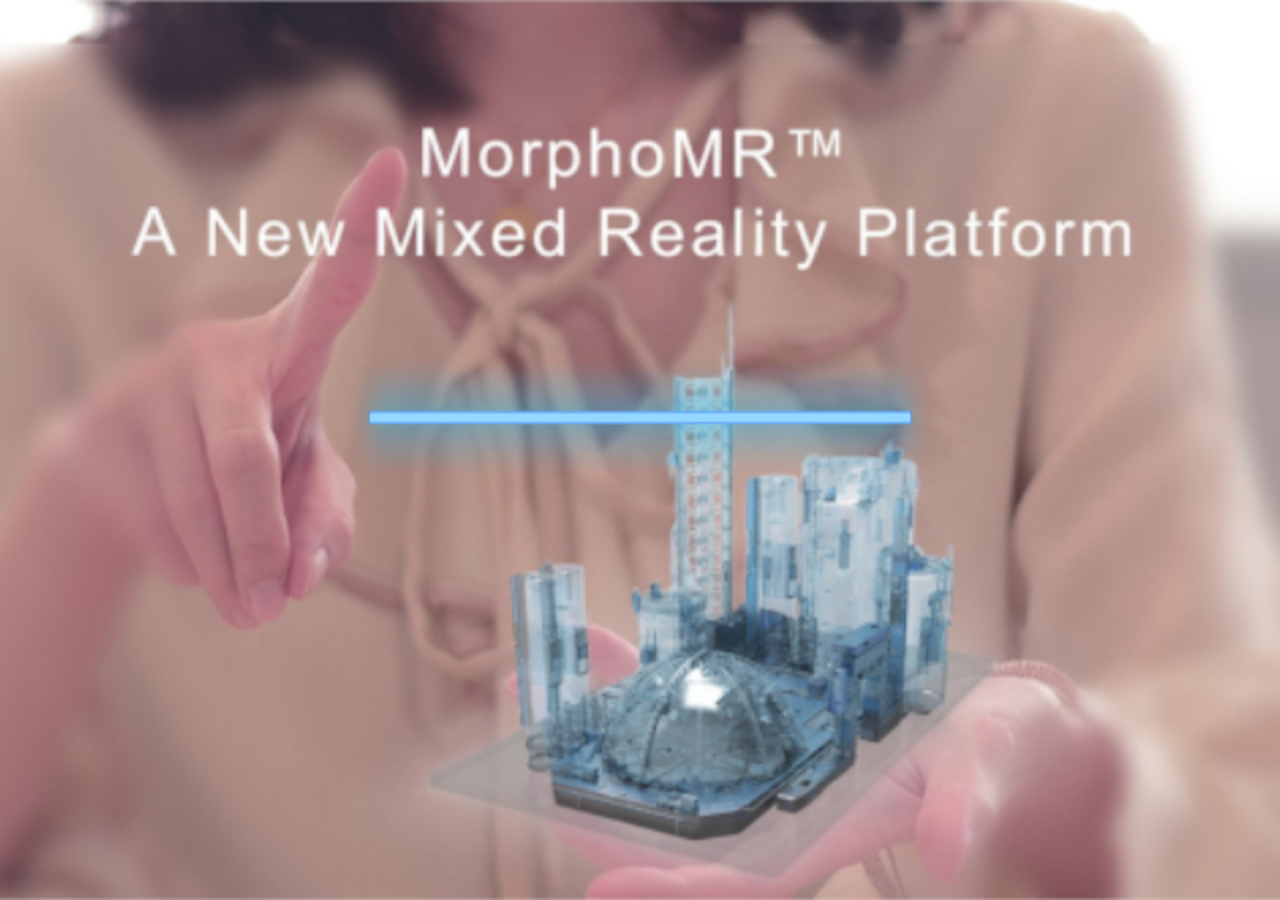
<file: index.html>
﻿<!DOCTYPE html>
<html class="">

<head>
    <meta charset="utf-8">
    <meta name="description" content="">
    <meta name="keywords" content="">
    <meta name="viewport" content="width=device-width, initial-scale=1.0">
    <meta content="yes" name="apple-mobile-web-app-capable" />
    <meta content="yes" name="apple-touch-fullscreen" />
    <meta content="telephone=no,email=no" name="format-detection" />
    <title>MorphoMRweb</title>
    <!-- Place favicon.ico in the root directory -->
    <link rel="apple-touch-icon" href="apple-touch-icon.png">
    <!--lib-flexible (https://github.com/amfe/lib-flexible)-->
    <script>
        (function (window) {
            var STD_WIDTH = 750,
                STD_FONT_SIZE = 100,
                root = document.documentElement,
                fontSize, scale, tDelayResize = null,
                onResizeCbs = [],
                pxToRem = function (px) {
                    return px / fontSize
                },
                stdPxToRem = function (stdPx) {
                    return stdPx / STD_FONT_SIZE
                },
                remToPx = function (rem) {
                    return rem * fontSize
                },
                remToStdPx = function (rem) {
                    return rem * STD_FONT_SIZE
                },
                pxToStdPx = function (px) {
                    return px / scale
                },
                stdPxToPx = function (px) {
                    return px * scale
                },
                resize = function () {
                    scale = root.clientWidth / STD_WIDTH;
                    var ratio = root.clientWidth / root.clientHeight;
                    var std_ratio = 750 / 1206;
                    if (ratio > std_ratio) {
                        scale = std_ratio * root.clientHeight / 750
                    }
                    var newFontSize = scale * STD_FONT_SIZE;
                    if (fontSize != newFontSize) {
                        fontSize = newFontSize;
                        autoRem.fontSize = fontSize;
                        autoRem.scale = scale;
                        root.style.fontSize = fontSize + "px";
                        onResizeCbs.forEach(function (onResizeCb) {
                            onResizeCb()
                        })
                    }
                },
                delayResize = function () {
                    clearTimeout(tDelayResize);
                    tDelayResize = setTimeout(resize, 100)
                },
                onResize = function (onResizeCb) {
                    if (onResizeCb) {
                        onResizeCbs.push(onResizeCb)
                    }
                },
                offResize = function (onResizeCb) {
                    if (onResizeCb) {
                        var idx = onResizeCbs.indexOf(onResizeCb);
                        if (~idx) {
                            onResizeCbs.splice(idx, 1)
                        }
                    } else {
                        onResizeCbs = []
                    }
                },
                autoRem = {
                    pxToRem: pxToRem,
                    stdPxToRem: stdPxToRem,
                    remToPx: remToPx,
                    remToStdPx: remToStdPx,
                    pxToStdPx: pxToStdPx,
                    stdPxToPx: stdPxToPx,
                    STD_FONT_SIZE: STD_FONT_SIZE,
                    STD_WIDTH: STD_WIDTH,
                    fontSize: null,
                    scale: null,
                    onResize: onResize,
                    offResize: offResize
                };
            resize();
            window.addEventListener("resize", delayResize, false);
            window.autoRem = autoRem
        })(window);
    </script>
    <!-- lib-flexible end-->
    <link rel="stylesheet" href="css/index.css">
</head>

<body>
    <div class="ioswxPanel"></div>
    <div class="pLoading" id="pLoading">
        <img src="img/openanim-landscape2.jpg" />
        <div class="progress" id="progress">
            <div class="progressBar"></div>
        </div>
    </div>

    <div class="pSelect" id="pSelect" style="display: none">
        <img src="resources/selectChapter.png" />
        <div class="optionBox1">
            <a class="bOption1" id="bOption1" style="background-color: black"></a>
        </div>

        <div class="optionBox2">
            <div class="bOption2" id="bOption2" style="background-color: black"></div>
        </div>

        <div class="optionBox3">
            <a class="bOption3" id="bOption3" style="background-color: black"></a>
        </div>
    </div>

    <div class="contentBox" id="contentBox">
        <div id="newPage"></div>

        <!--background camera feed-->
        <video id="video" playsinline=""></video>

        <!--videoPlane-->
        <div class="videobox" ontouchmove="return false;" style="display: none;z-index: -1">
            <video id="myvideo" x5-video-player-type="h5" style="display:none" height="512" width="256" loop
                   x5-playsinline="" playsinline="" webkit-playsinline="" poster=""
                   preload="auto"></video>
        </div>

        <div class="pStartAR">
            <!-- <div class="s-title"></div>
            <div class="m-title"></div>
            <div class="arrow">
            </div> -->
            <div class="bgbg">
                <a id="bStartAR" class="bStartAR" href="javascript:;" /></a>
            </div>
            <img src="img/openanim-landscape2.jpg" />
        </div>

        <!--safari-->
        <!--scanning page-->
        <div class="pScanning">
            <div class="scanTip" id="scanTip"></div>
            <div class="scanTop" id="scanTop"></div>
            <div class="scanBody" id="scanBody"></div>
            <div class="bReady" id="bReady"></div>
        </div>

        <!--display page (poster + videoPlane)-->
        <div class="pDisplay">
            <div class="posterBox">
                <div class="posterPic" id="posterPic"></div>
            </div>
            <div class="bMore" id="bMore"></div>
        </div>

        <!--intro page-->
        <div class="introMask"></div>
        <div class="bIntroBox">
            <a href="javascript:;" class="bBack"></a>
        </div>
        <div class="pIntro">
            <div class="content"></div>
        </div>

    </div>
    <!--横竖屏提示-->
    <div class="mask lock flex flex-v flex-align-center flex-pack-center">
        <div class="lock-bg">
        </div>
    </div>
    <div class='wrap' id="threecontainer">
        <canvas class="wrap" id="three_container"></canvas>
    </div>

    <!-- Background Audio ///////////////////////////////////////////////    -->

    <div class="div-audio" style="z-index: -100;">
        <audio id="bg-audio-mp3" src="resources/renyu-bg-mp3.mp3" autoplay loop></audio>
    </div>

<!--    <script src="https://code.createjs.com/1.0.0/createjs.min.js"></script>
    <script src="https://cdnjs.cloudflare.com/ajax/libs/jquery/3.3.1/jquery.min.js"></script>
    <script src="https://cdnjs.cloudflare.com/ajax/libs/webrtc-adapter/6.2.1/adapter.min.js"></script>
    <script src="https://cdnjs.cloudflare.com/ajax/libs/three.js/94/three.min.js"></script>-->

    <script src="js/createjs.min.js"></script>
    <script src="js/jquery-3.3.1.min.js"></script>
    <script src="js/adapter.min.js"></script>
    <script src="js/three.min.js"></script>
    <script src="js/index.js"></script>
</body>

</html>
</file>
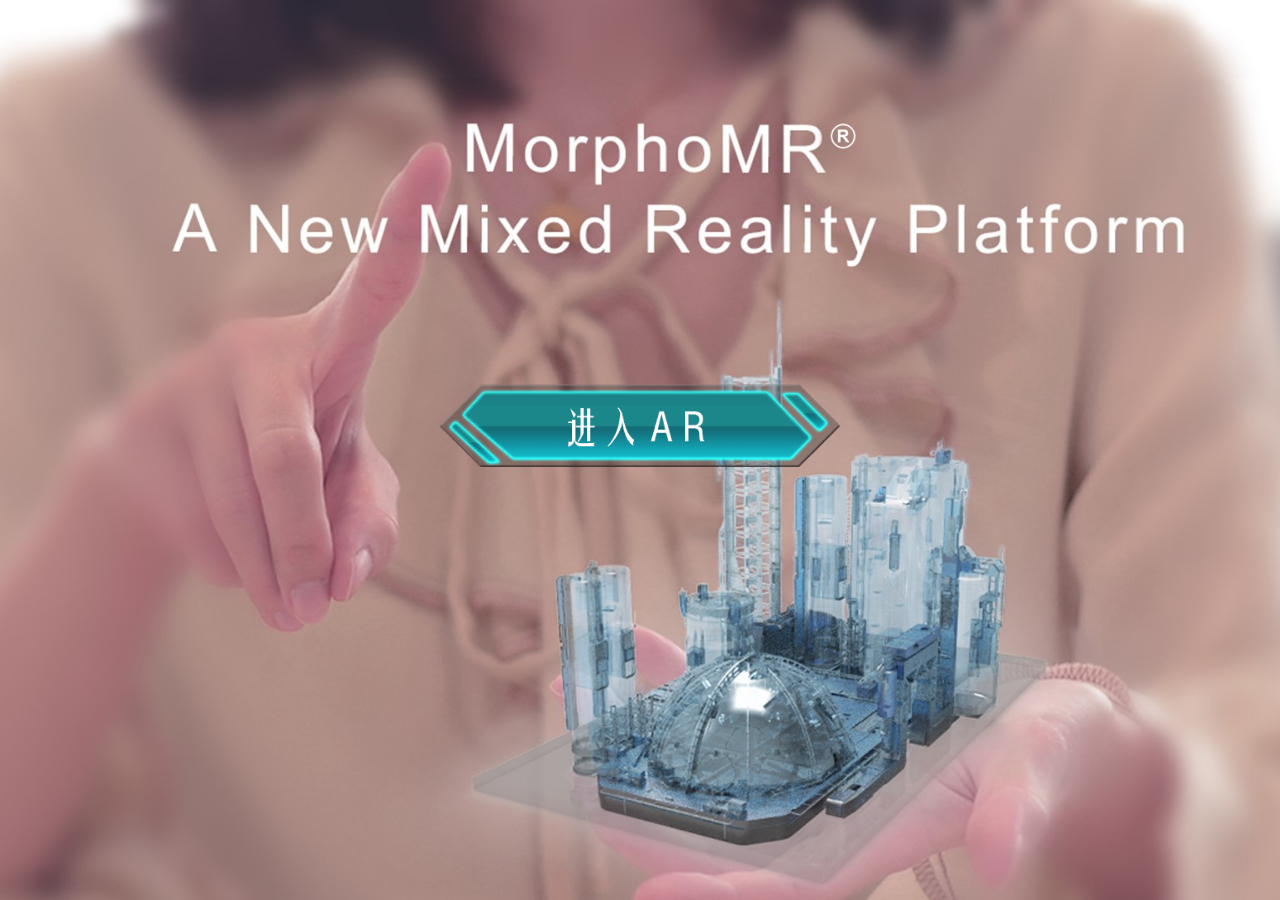
<file: 04-dancingFBX-03/index.html>
<!DOCTYPE html>
<html class="">
<head>
    <meta charset="utf-8">
    <meta name="description" content="">
    <meta name="keywords" content="">
    <meta name="viewport" content="width=device-width, initial-scale=1.0">
    <meta content="yes" name="apple-mobile-web-app-capable" />
    <meta content="yes" name="apple-touch-fullscreen" />
    <meta content="telephone=no,email=no" name="format-detection" />
    <title>MRH5 内蒙古</title>
    <link rel="apple-touch-icon" href="apple-touch-icon.png">
    <script>
        (function (window){var STD_WIDTH=750, STD_FONT_SIZE=100,
    root=document.documentElement, fontSize, scale, tDelayResize=null, onResizeCbs=[], pxToRem=function (px){return px / fontSize},
    stdPxToRem=function (stdPx){return stdPx / STD_FONT_SIZE}, remToPx=function (rem){return rem * fontSize}, remToStdPx=function (rem){return rem
        * STD_FONT_SIZE}, pxToStdPx=function (px){return px / scale}, stdPxToPx=function (px){return px * scale},
    resize=function (){scale=root.clientWidth / STD_WIDTH; var ratio=root.clientWidth / root.clientHeight; var std_ratio=750 / 1206;
        if (ratio > std_ratio){scale=std_ratio * root.clientHeight / 750}var newFontSize=scale * STD_FONT_SIZE;
        if (fontSize !=newFontSize){fontSize=newFontSize; autoRem.fontSize=fontSize; autoRem.scale=scale; root.style.fontSize=fontSize + "px";
            onResizeCbs.forEach(function (onResizeCb){onResizeCb()})}}, delayResize=function (){clearTimeout(tDelayResize);
        tDelayResize=setTimeout(resize, 100)}, onResize=function (onResizeCb){if (onResizeCb){onResizeCbs.push(onResizeCb)}},
    offResize=function (onResizeCb){if (onResizeCb){var idx=onResizeCbs.indexOf(onResizeCb); if (~idx){onResizeCbs.splice(idx, 1)}}
    else{onResizeCbs=[]}}, autoRem={pxToRem: pxToRem, stdPxToRem: stdPxToRem, remToPx: remToPx, remToStdPx: remToStdPx, pxToStdPx: pxToStdPx,
        stdPxToPx: stdPxToPx, STD_FONT_SIZE: STD_FONT_SIZE, STD_WIDTH: STD_WIDTH, fontSize: null, scale: null, onResize: onResize,
        offResize: offResize}; resize(); window.addEventListener("resize", delayResize, false); window.autoRem=autoRem})(window);
    </script>
    <script src="js/libs/adapter.min.js"></script>
    <script src="js/libs/three.min.js"></script>
    <script src="js/libs/Detector.js"></script>
    <script src="js/libs/OrbitControls.js"></script>
    <script src="js/libs/OBJLoader.js"></script>
    <script src="js/libs/MTLLoader.js"></script>
    <script src="js/libs/FBXLoader.min.js"></script>
    <script src="js/libs/inflate.min.js"></script>
    <script src="js/libs/createjs.min.js"></script>
    <script src="js/libs/jquery-3.3.1.min.js"></script>
    <link rel="stylesheet" href="css/index.css">
</head>


<body>
<div class="ioswxPanel"></div>
<div class="pLoading" id="pLoading">
    <img src="img/openanim-landscape2.jpg" />
    <span id="openLoadingPercent"></span>
    <div class="progress" id="progress">
        <div class="progressBar"></div>
    </div>
</div>
<!--主要内容区分-->
<div class="contentBox" id="contentBox">
    <div class="bgShade" style="display: none"></div>
    <div class="pLoadContent" id="pLoadContent" style="display: none">
        <span id="loadingPercent"></span>
        <div class="load-wrapp">
            <div class="load-3">
                <div class="loadingTip">
                    <img src="img/loadingTip.png" />
                </div>
                <div class="line"></div>
                <div class="line"></div>
                <div class="line"></div>
            </div>
        </div>
    </div>
    <!-- 摄像机在背景播放 -->
    <video id="video" playsinline=""></video>
    <!-- AR 视频 -->
    <div class="videobox" ontouchmove="return false;" style="display: none;z-index: -1">
        <video id="myvideo" x5-video-player-type="h5" style="display:none" height="512" width="256" loop
               x5-playsinline="" playsinline="" webkit-playsinline="" poster=""
               preload="auto"></video>
    </div>
    <div class="pStartAR">
        <div class="bgbg">
            <a id="bStartAR" class="bStartAR" href="javascript:;" /></a>
        </div>
        <img src="img/openanim-landscape2.jpg" />
    </div>
    <!--扫描-->
    <div class="pScanning">
        <div class="scanTip" id="scanTip"></div>
        <div class="scanTop" id="scanTop"></div>
        <div class="scanBody" id="scanBody"></div>
        <div class="bReady" id="bReady"></div>
    </div>
    <!--AR 内容-->
    <div class="pDisplay">
        <div class="posterBox">
            <div class="posterPic" id="posterPic"></div>
        </div>
    </div>
    <!--了解更多-->
    <div class="introMask"></div>
    <div class="bIntroBox">
        <a href="javascript:;" class="bBack"></a>
    </div>
    <div class="pIntro">
        <div class="content"></div>
    </div>
</div>
<!--横竖屏提示-->
<div class="mask lock flex flex-v flex-align-center flex-pack-center">
    <div class="lock-bg">
    </div>
</div>
<div class='wrap' id="threecontainer" style="z-index: 1000; display: none;">
    <div class="bMore" id="bMore"></div>
    <canvas class="wrap" id="three_container"></canvas>
</div>
<script src="js/index.js"></script>
</body>
</html>
</file>
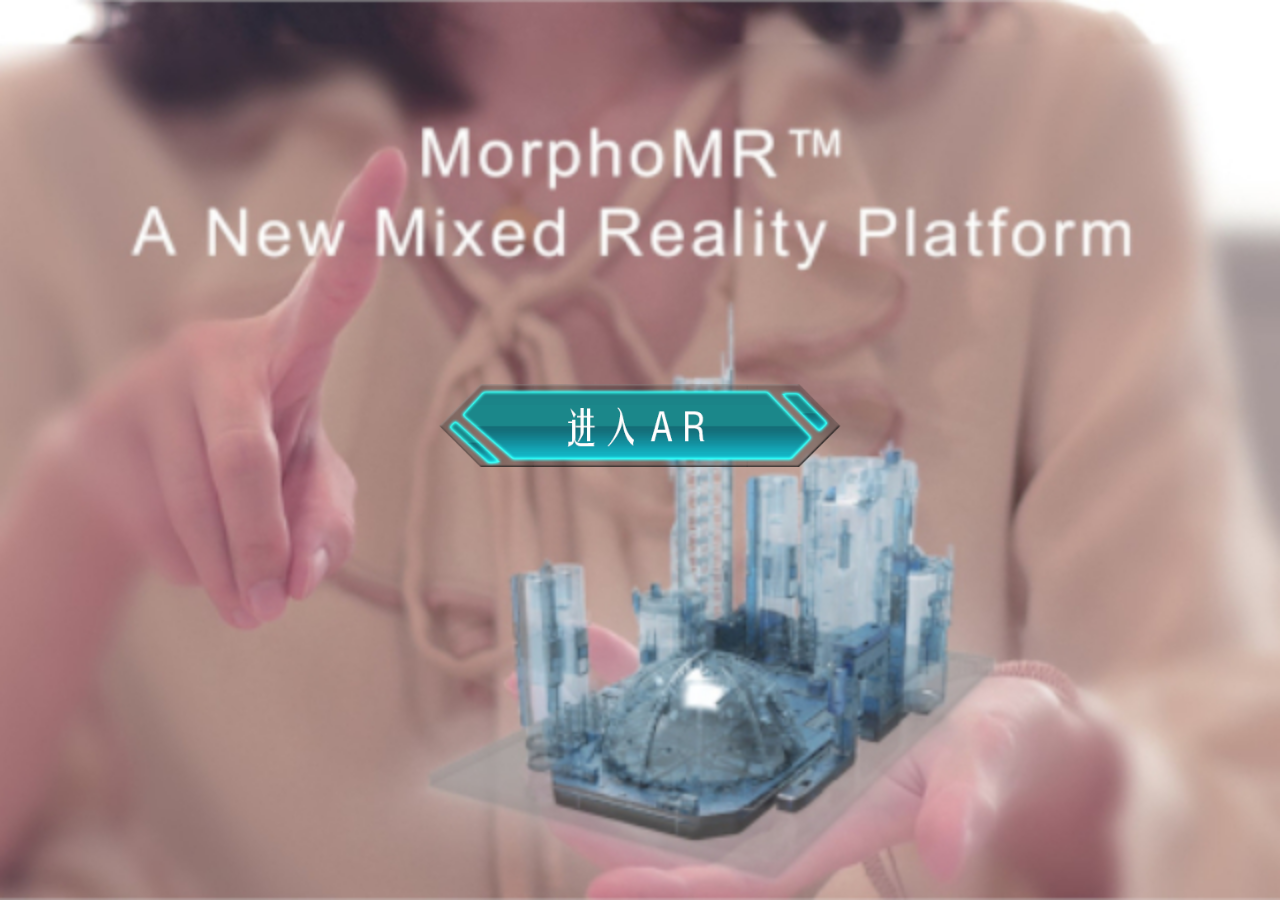
<file: hellorequirejs/index.html>
<!DOCTYPE html>
<html class="">

<head>
    <meta charset="utf-8">
    <meta name="description" content="">
    <meta name="keywords" content="">
    <meta name="viewport" content="width=device-width, initial-scale=1.0">
    <meta content="yes" name="apple-mobile-web-app-capable" />
    <meta content="yes" name="apple-touch-fullscreen" />
    <meta content="telephone=no,email=no" name="format-detection" />

    <script data-main="js/config" src="js/require.js"></script>

    <title>MorphoMRweb</title>
    <!-- Place favicon.ico in the root directory -->
    <link rel="apple-touch-icon" href="apple-touch-icon.png">
    <!--lib-flexible (https://github.com/amfe/lib-flexible)-->
    <script>
        (function (window) {
            var STD_WIDTH = 750,
                STD_FONT_SIZE = 100,
                root = document.documentElement,
                fontSize, scale, tDelayResize = null,
                onResizeCbs = [],
                pxToRem = function (px) {
                    return px / fontSize
                },
                stdPxToRem = function (stdPx) {
                    return stdPx / STD_FONT_SIZE
                },
                remToPx = function (rem) {
                    return rem * fontSize
                },
                remToStdPx = function (rem) {
                    return rem * STD_FONT_SIZE
                },
                pxToStdPx = function (px) {
                    return px / scale
                },
                stdPxToPx = function (px) {
                    return px * scale
                },
                resize = function () {
                    scale = root.clientWidth / STD_WIDTH;
                    var ratio = root.clientWidth / root.clientHeight;
                    var std_ratio = 750 / 1206;
                    if (ratio > std_ratio) {
                        scale = std_ratio * root.clientHeight / 750
                    }
                    var newFontSize = scale * STD_FONT_SIZE;
                    if (fontSize != newFontSize) {
                        fontSize = newFontSize;
                        autoRem.fontSize = fontSize;
                        autoRem.scale = scale;
                        root.style.fontSize = fontSize + "px";
                        onResizeCbs.forEach(function (onResizeCb) {
                            onResizeCb()
                        })
                    }
                },
                delayResize = function () {
                    clearTimeout(tDelayResize);
                    tDelayResize = setTimeout(resize, 100)
                },
                onResize = function (onResizeCb) {
                    if (onResizeCb) {
                        onResizeCbs.push(onResizeCb)
                    }
                },
                offResize = function (onResizeCb) {
                    if (onResizeCb) {
                        var idx = onResizeCbs.indexOf(onResizeCb);
                        if (~idx) {
                            onResizeCbs.splice(idx, 1)
                        }
                    } else {
                        onResizeCbs = []
                    }
                },
                autoRem = {
                    pxToRem: pxToRem,
                    stdPxToRem: stdPxToRem,
                    remToPx: remToPx,
                    remToStdPx: remToStdPx,
                    pxToStdPx: pxToStdPx,
                    stdPxToPx: stdPxToPx,
                    STD_FONT_SIZE: STD_FONT_SIZE,
                    STD_WIDTH: STD_WIDTH,
                    fontSize: null,
                    scale: null,
                    onResize: onResize,
                    offResize: offResize
                };
            resize();
            window.addEventListener("resize", delayResize, false);
            window.autoRem = autoRem
        })(window);
    </script>
    <!-- lib-flexible end-->
    <link rel="stylesheet" href="css/index.css">
</head>


<body>
<div class="ioswxPanel"></div>
<div class="pLoading" id="pLoading">
    <img src="img/openanim-landscape2.jpg" />
    <div class="progress" id="progress">
        <div class="progressBar"></div>
    </div>
</div>

<div class="contentBox" id="contentBox">
    <div id="newPage"></div>

    <!--background camera feed-->
    <video id="video" playsinline=""></video>

    <!--videoPlane-->
    <div class="videobox" ontouchmove="return false;" style="display: none;z-index: -1">
        <video id="myvideo" x5-video-player-type="h5" style="display:none" height="512" width="256" loop
               x5-playsinline="" playsinline="" webkit-playsinline="" poster=""
               preload="auto"></video>
    </div>

    <div class="pStartAR">
        <!-- <div class="s-title"></div>
        <div class="m-title"></div>
        <div class="arrow">
        </div> -->
        <div class="bgbg">
            <a id="bStartAR" class="bStartAR" href="javascript:;" /></a>
        </div>
        <img src="img/openanim-landscape2.jpg" />
    </div>

    <!--safari-->
    <!--scanning page-->
    <div class="pScanning">
        <div class="scanTip" id="scanTip"></div>
        <div class="scanTop" id="scanTop"></div>
        <div class="scanBody" id="scanBody"></div>
        <div class="bReady" id="bReady"></div>
    </div>

    <!--display page (poster + videoPlane)-->
    <div class="pDisplay">
        <div class="posterBox">
            <div class="posterPic" id="posterPic"></div>
        </div>
        <div class="bMore" id="bMore"></div>
    </div>

    <!--intro page-->
    <div class="introMask"></div>
    <div class="bIntroBox">
        <a href="javascript:;" class="bBack"></a>
    </div>
    <div class="pIntro">
        <div class="content"></div>
    </div>

</div>
<!--横竖屏提示-->
<div class="mask lock flex flex-v flex-align-center flex-pack-center">
    <div class="lock-bg">
    </div>
</div>
<div class='wrap' id="threecontainer">
    <canvas class="wrap" id="three_container"></canvas>
</div>

</body>

</html>
</file>
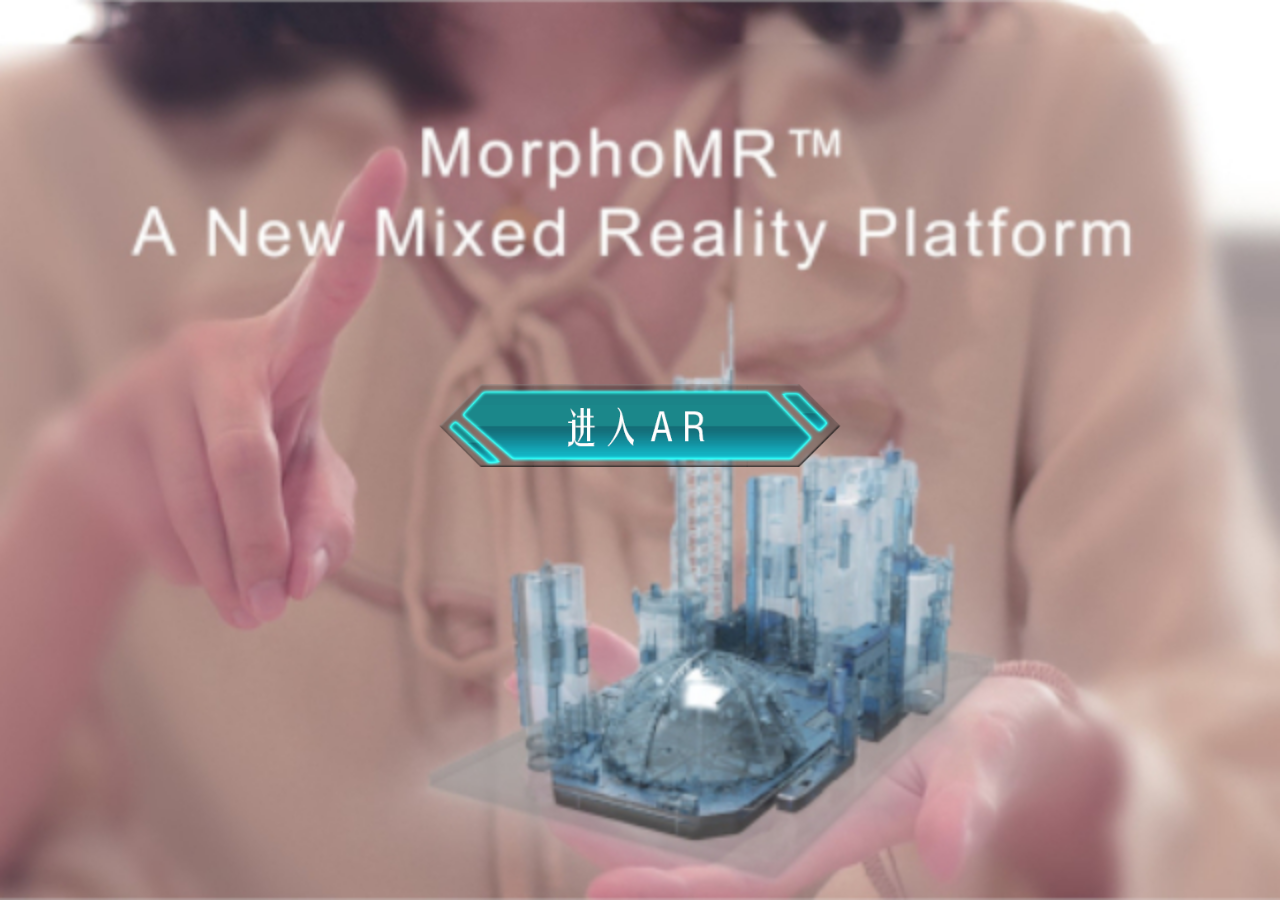
<file: MRH5/index.html>
﻿<!DOCTYPE html>
<html class="">

<head>
    <meta charset="utf-8">
    <meta name="description" content="">
    <meta name="keywords" content="">
    <meta name="viewport" content="width=device-width, initial-scale=1.0">
    <meta content="yes" name="apple-mobile-web-app-capable" />
    <meta content="yes" name="apple-touch-fullscreen" />
    <meta content="telephone=no,email=no" name="format-detection" />
    <title>MRH5 千年曙光</title>
    <!-- Place favicon.ico in the root directory -->
    <link rel="apple-touch-icon" href="apple-touch-icon.png">
    <!--lib-flexible (https://github.com/amfe/lib-flexible)-->
    <script>
        (function (window) {
            var STD_WIDTH = 750,
                STD_FONT_SIZE = 100,
                root = document.documentElement,
                fontSize, scale, tDelayResize = null,
                onResizeCbs = [],
                pxToRem = function (px) {
                    return px / fontSize
                },
                stdPxToRem = function (stdPx) {
                    return stdPx / STD_FONT_SIZE
                },
                remToPx = function (rem) {
                    return rem * fontSize
                },
                remToStdPx = function (rem) {
                    return rem * STD_FONT_SIZE
                },
                pxToStdPx = function (px) {
                    return px / scale
                },
                stdPxToPx = function (px) {
                    return px * scale
                },
                resize = function () {
                    scale = root.clientWidth / STD_WIDTH;
                    var ratio = root.clientWidth / root.clientHeight;
                    var std_ratio = 750 / 1206;
                    if (ratio > std_ratio) {
                        scale = std_ratio * root.clientHeight / 750
                    }
                    var newFontSize = scale * STD_FONT_SIZE;
                    if (fontSize != newFontSize) {
                        fontSize = newFontSize;
                        autoRem.fontSize = fontSize;
                        autoRem.scale = scale;
                        root.style.fontSize = fontSize + "px";
                        onResizeCbs.forEach(function (onResizeCb) {
                            onResizeCb()
                        })
                    }
                },
                delayResize = function () {
                    clearTimeout(tDelayResize);
                    tDelayResize = setTimeout(resize, 100)
                },
                onResize = function (onResizeCb) {
                    if (onResizeCb) {
                        onResizeCbs.push(onResizeCb)
                    }
                },
                offResize = function (onResizeCb) {
                    if (onResizeCb) {
                        var idx = onResizeCbs.indexOf(onResizeCb);
                        if (~idx) {
                            onResizeCbs.splice(idx, 1)
                        }
                    } else {
                        onResizeCbs = []
                    }
                },
                autoRem = {
                    pxToRem: pxToRem,
                    stdPxToRem: stdPxToRem,
                    remToPx: remToPx,
                    remToStdPx: remToStdPx,
                    pxToStdPx: pxToStdPx,
                    stdPxToPx: stdPxToPx,
                    STD_FONT_SIZE: STD_FONT_SIZE,
                    STD_WIDTH: STD_WIDTH,
                    fontSize: null,
                    scale: null,
                    onResize: onResize,
                    offResize: offResize
                };
            resize();
            window.addEventListener("resize", delayResize, false);
            window.autoRem = autoRem
        })(window);
    </script>
    <!-- lib-flexible end-->
    <link rel="stylesheet" href="css/index.css">
</head>

<body>
    <div class="ioswxPanel"></div>
    <div class="pLoading" id="pLoading">
        <img src="../a/media/openanim-landscape2.jpg" />
        <div class="progress" id="progress">
            <div class="progressBar"></div>
        </div>
    </div>

    <div class="contentBox" id="contentBox">
        <div id="newPage"></div>

        <!--background camera feed-->
        <video id="video" playsinline=""></video>

        <!--videoPlane-->
        <div class="videobox" ontouchmove="return false;" style="display: none;z-index: -1">
            <video id="myvideo" x5-video-player-type="h5" style="display:none" height="512" width="256" loop
                   x5-playsinline="" playsinline="" webkit-playsinline="" poster=""
                   preload="auto"></video>
        </div>

        <div class="pStartAR">
            <!-- <div class="s-title"></div>
            <div class="m-title"></div>
            <div class="arrow">
            </div> -->
            <div class="bgbg">
                <a id="bStartAR" class="bStartAR" href="javascript:;" /></a>
            </div>
            <img src="../a/media/openanim-landscape2.jpg" />
        </div>

        <!--safari-->
        <!--scanning page-->
        <div class="pScanning">
            <div class="scanTip" id="scanTip"></div>
            <div class="scanTop" id="scanTop"></div>
            <div class="scanBody" id="scanBody"></div>
            <div class="bReady" id="bReady"></div>
        </div>

        <!--display page (poster + videoPlane)-->
        <div class="pDisplay">
            <div class="posterBox">
                <div class="posterPic" id="posterPic"></div>
            </div>
            <div class="bMore" id="bMore"></div>
        </div>

        <!--intro page-->
        <div class="introMask"></div>
        <div class="bIntroBox">
            <a href="javascript:;" class="bBack"></a>
        </div>
        <div class="pIntro">
            <div class="content"></div>
        </div>

    </div>
    <!--横竖屏提示-->
    <div class="mask lock flex flex-v flex-align-center flex-pack-center">
        <div class="lock-bg">
        </div>
    </div>
    <div class='wrap' id="threecontainer">
        <canvas class="wrap" id="three_container"></canvas>
    </div>

    <!-- Background Audio ///////////////////////////////////////////////    -->

    <!--<div class="div-audio" style="z-index: -100;">-->
        <!--<audio id="bg-audio-mp3" src="../a/media/renyu-bg-mp3.mp3" autoplay loop></audio>-->
    <!--</div>-->

<!--    <script src="https://code.createjs.com/1.0.0/createjs.min.js"></script>
    <script src="https://cdnjs.cloudflare.com/ajax/libs/jquery/3.3.1/jquery.min.js"></script>
    <script src="https://cdnjs.cloudflare.com/ajax/libs/webrtc-adapter/6.2.1/adapter.min.js"></script>
    <script src="https://cdnjs.cloudflare.com/ajax/libs/three.js/94/three.min.js"></script>-->

    <script src="../a/libs/createjs.min.js"></script>
    <script src="../a/libs/jquery-3.3.1.min.js"></script>
    <script src="../a/libs/adapter.min.js"></script>
    <script src="../a/libs/three.min.js"></script>
    <script src="js/index.js"></script>
</body>

</html>
</file>
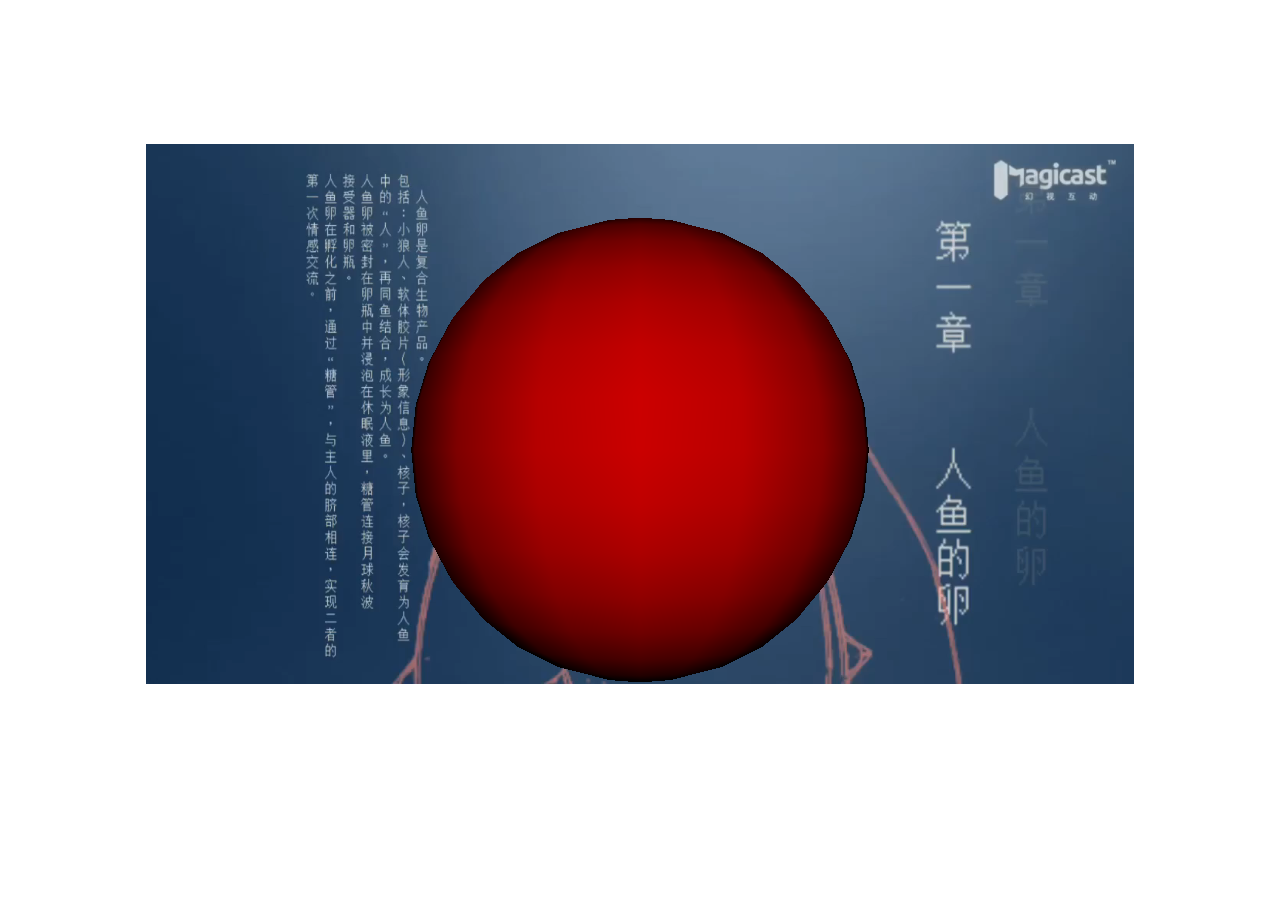
<file: simpleThreeVideo/index.html>
<!DOCTYPE html>
<html lang="en">
<head>
    <meta charset="UTF-8">
    <title>SimpleThree</title>

    <style>
        body {
            background-color: white;
        }
        #container {

        }
        .wrap {
            width: 100%;
            height: 100%;
            margin: auto 0;
            border: none;
            padding: 0;
            top: 0;
            left: 0;
            position: absolute;
        }
        #threeContainer {
            position: fixed;
            top: 0;
            left: 0;
            cursor: pointer;
            z-index: -1;
        }
        #bPlayVid {
            left: 0;
            top: 0;
            width: 10vw;
            height: 10vh;
            z-index: 100;
        }
    </style>

    <script src="js/three.js"></script>
    <script src="js/jquery-3.3.1.min.js"></script>
</head>
<body>

<div class="videoBox" ontouchmove="return false;" style="display: none;z-index: -1">
    <video id="myvideo" x5-video-player-type="h5" style="display:none" height="512" width="256" loop
           x5-playsinline="" playsinline="" webkit-playsinline="" poster=""
           preload="auto">
        <source src="resources/1.mp4" >
    </video>
</div>

<div class="wrap" id="container" onclick="handleClick()">
    <canvas class="wrap" id="threeContainer"></canvas>
</div>
<script src="js/simpleThree.js"></script>

</body>
</html>
</file>
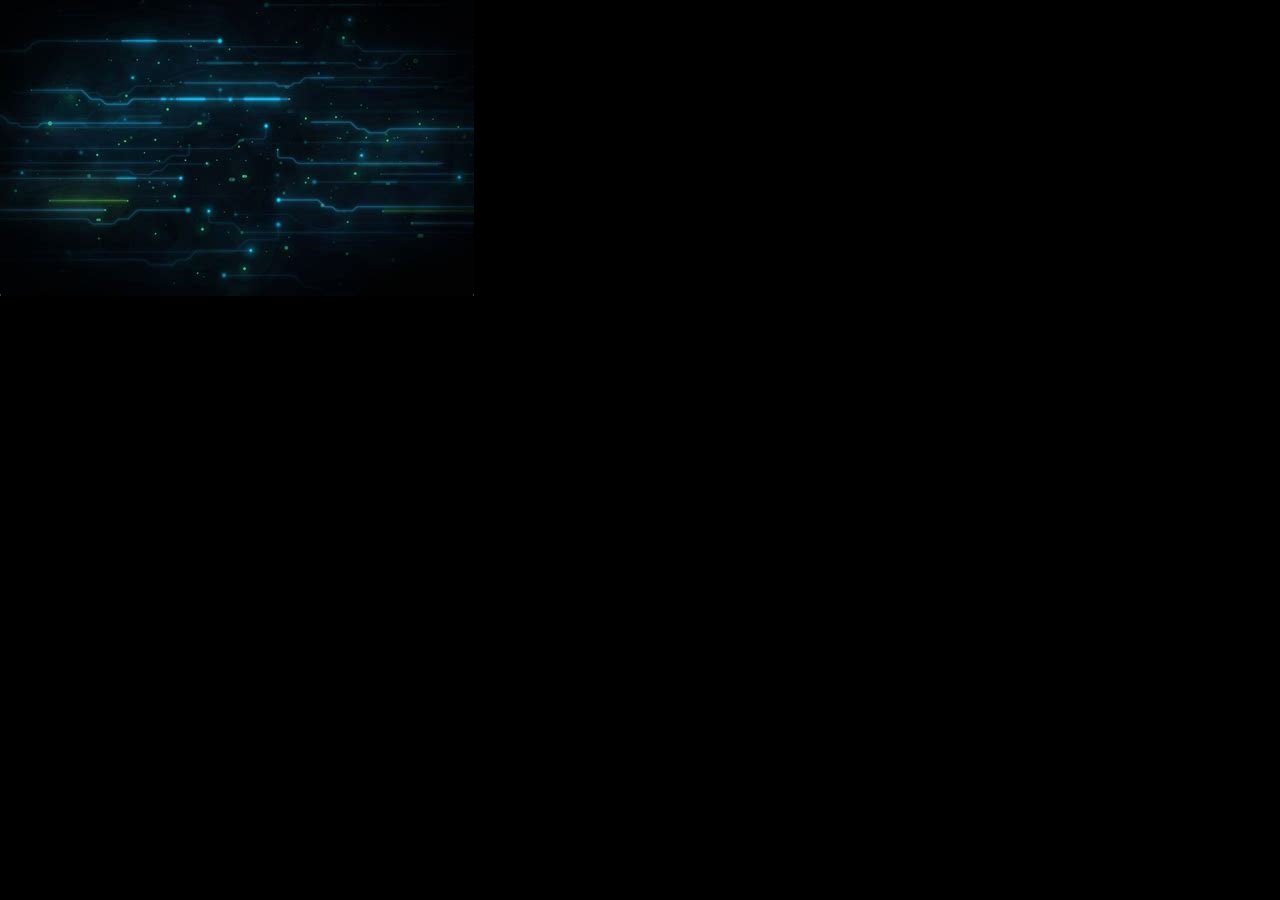
<file: 3DIMUselect/main/index.html>
﻿<!DOCTYPE html>
<html class="">

<head>
    <meta charset="utf-8">
    <meta name="description" content="">
    <meta name="keywords" content="">
    <meta name="viewport" content="width=device-width, initial-scale=1.0">
    <meta content="yes" name="apple-mobile-web-app-capable" />
    <meta content="yes" name="apple-touch-fullscreen" />
    <meta content="telephone=no,email=no" name="format-detection" />
    <title>MRH5 3D 2 </title>
    <!-- Place favicon.ico in the root directory -->
    <link rel="apple-touch-icon" href="apple-touch-icon.png">
    <!--lib-flexible (https://github.com/amfe/lib-flexible)-->
    <script>
        (function (window) {
            var STD_WIDTH = 750,
                STD_FONT_SIZE = 100,
                root = document.documentElement,
                fontSize, scale, tDelayResize = null,
                onResizeCbs = [],
                pxToRem = function (px) {
                    return px / fontSize
                },
                stdPxToRem = function (stdPx) {
                    return stdPx / STD_FONT_SIZE
                },
                remToPx = function (rem) {
                    return rem * fontSize
                },
                remToStdPx = function (rem) {
                    return rem * STD_FONT_SIZE
                },
                pxToStdPx = function (px) {
                    return px / scale
                },
                stdPxToPx = function (px) {
                    return px * scale
                },
                resize = function () {
                    scale = root.clientWidth / STD_WIDTH;
                    var ratio = root.clientWidth / root.clientHeight;
                    var std_ratio = 750 / 1206;
                    if (ratio > std_ratio) {
                        scale = std_ratio * root.clientHeight / 750
                    }
                    var newFontSize = scale * STD_FONT_SIZE;
                    if (fontSize != newFontSize) {
                        fontSize = newFontSize;
                        autoRem.fontSize = fontSize;
                        autoRem.scale = scale;
                        root.style.fontSize = fontSize + "px";
                        onResizeCbs.forEach(function (onResizeCb) {
                            onResizeCb()
                        })
                    }
                },
                delayResize = function () {
                    clearTimeout(tDelayResize);
                    tDelayResize = setTimeout(resize, 100)
                },
                onResize = function (onResizeCb) {
                    if (onResizeCb) {
                        onResizeCbs.push(onResizeCb)
                    }
                },
                offResize = function (onResizeCb) {
                    if (onResizeCb) {
                        var idx = onResizeCbs.indexOf(onResizeCb);
                        if (~idx) {
                            onResizeCbs.splice(idx, 1)
                        }
                    } else {
                        onResizeCbs = []
                    }
                },
                autoRem = {
                    pxToRem: pxToRem,
                    stdPxToRem: stdPxToRem,
                    remToPx: remToPx,
                    remToStdPx: remToStdPx,
                    pxToStdPx: pxToStdPx,
                    stdPxToPx: stdPxToPx,
                    STD_FONT_SIZE: STD_FONT_SIZE,
                    STD_WIDTH: STD_WIDTH,
                    fontSize: null,
                    scale: null,
                    onResize: onResize,
                    offResize: offResize
                };
            resize();
            window.addEventListener("resize", delayResize, false);
            window.autoRem = autoRem
        })(window);
    </script>
    <!-- lib-flexible end-->
    <link rel="stylesheet" href="css/swiper.min.css">
    <link rel="stylesheet" href="css/index.css">
</head>

<body>
    <div class="ioswxPanel"></div>
    <div class="pLoading" id="pLoading">
        <img src="../a/media/openanim-landscape2.jpg" />
        <span id="openLoadingPercent"></span>
        <div class="progress" id="progress">
            <div class="progressBar"></div>
        </div>
    </div>

    <div class="pSelect" id="pSelect" style="display: none">
        <img src="resources/selectChapter.jpg" />
        <!-- Swiper -->
        <div class="swiper-container">
            <div class="swiper-wrapper">
                <div class="swiper-slide select1" ></div>
                <div class="swiper-slide select2"></div>
                <div class="swiper-slide select3"></div>
                <div class="swiper-slide select4"></div>
            </div>
        </div>
    </div>

    <div class="contentBox" id="contentBox">
        <div id="newPage"></div>

        <div class="bgShade" id="bgShade" style="display: none"></div>
        <div class="pLoadContent" id="pLoadContent" style="display: none">
            <span id="loadingPercent"></span>
            <div class="load-wrapp">
                <div class="load-3">

                    <div class="loadingTip">
                        <img src="../a/media/loadingTip.png" />
                    </div>
                    <div class="line"></div>
                    <div class="line"></div>
                    <div class="line"></div>
                </div>
            </div>
        </div>

        <!--background camera feed-->
        <video id="video" playsinline=""></video>

        <!--videoPlane-->
        <div class="videobox" ontouchmove="return false;" style="display: none;z-index: -1">
            <video id="myvideo" x5-video-player-type="h5" style="display:none" height="512" width="256" loop
                   x5-playsinline="" playsinline="" webkit-playsinline="" poster=""
                   preload="auto"></video>
        </div>

        <div class="pStartAR">
            <!-- <div class="s-title"></div>
            <div class="m-title"></div>
            <div class="arrow">
            </div> -->
            <div class="bgbg">
                <a id="bStartAR" class="bStartAR" href="javascript:;" /></a>
            </div>
            <img src="../a/media/openanim-landscape2.jpg" />
        </div>

        <!--safari-->
        <!--scanning page-->
        <div class="pScanning" id="pScanning">
            <div class="scanTip" id="scanTip"></div>
            <div class="scanTop" id="scanTop"></div>
            <div class="scanBody" id="scanBody"></div>
            <div class="bReady" id="bReady"></div>
        </div>

        <!--display page (poster + videoPlane)-->
        <div class="pDisplay">
            <div class="posterBox">
                <div class="posterPic" id="posterPic"></div>
            </div>
        </div>

        <!--intro page-->
        <div class="introMask"></div>
        <div class="bIntroBox">
            <a href="javascript:;" class="bBack"></a>
        </div>
        <div class="pIntro">
            <div class="content"></div>
        </div>

    </div>
    <!--横竖屏提示-->
    <div class="mask lock flex flex-v flex-align-center flex-pack-center">
        <div class="lock-bg">
        </div>
    </div>
    <div class='wrap' id="threecontainer">
        <canvas class="wrap" id="three_container"></canvas>
        <div class="bMore" id="bMore"></div>
    </div>

    <!-- Background Audio ///////////////////////////////////////////////    -->

    <!--<div class="div-audio" style="z-index: -100;">-->
        <!--<audio id="bg-audio-mp3" src="../a/media/renyu-bg-mp3.mp3" autoplay loop></audio>-->
    <!--</div>-->

<!--    <script src="https://code.createjs.com/1.0.0/createjs.min.js"></script>
    <script src="https://cdnjs.cloudflare.com/ajax/libs/jquery/3.3.1/jquery.min.js"></script>
    <script src="https://cdnjs.cloudflare.com/ajax/libs/webrtc-adapter/6.2.1/adapter.min.js"></script>
    <script src="https://cdnjs.cloudflare.com/ajax/libs/three.js/94/three.min.js"></script>-->

    <script src="../a/libs/createjs.min.js"></script>
    <script src="../a/libs/jquery-3.3.1.min.js"></script>
    <script src="../a/libs/adapter.min.js"></script>
    <script src="../a/libs/three.min.js"></script>

    <script src="../a/libs/OrbitControls.js"></script>
    <script src="../a/libs/OBJLoader.js"></script>
    <script src="../a/libs/MTLLoader.js"></script>
    <script src="../a/libs/FBXLoader.min.js"></script>
    <script src="../a/libs/inflate.min.js"></script>
    <script src="../a/libs/GLTFLoader.js"></script>
    <script src="../a/libs/TGALoader.js"></script>

    <script src="../a/libs/swiper.min.js"></script>

    <script src="js/index.js"></script>
</body>

</html>
</file>
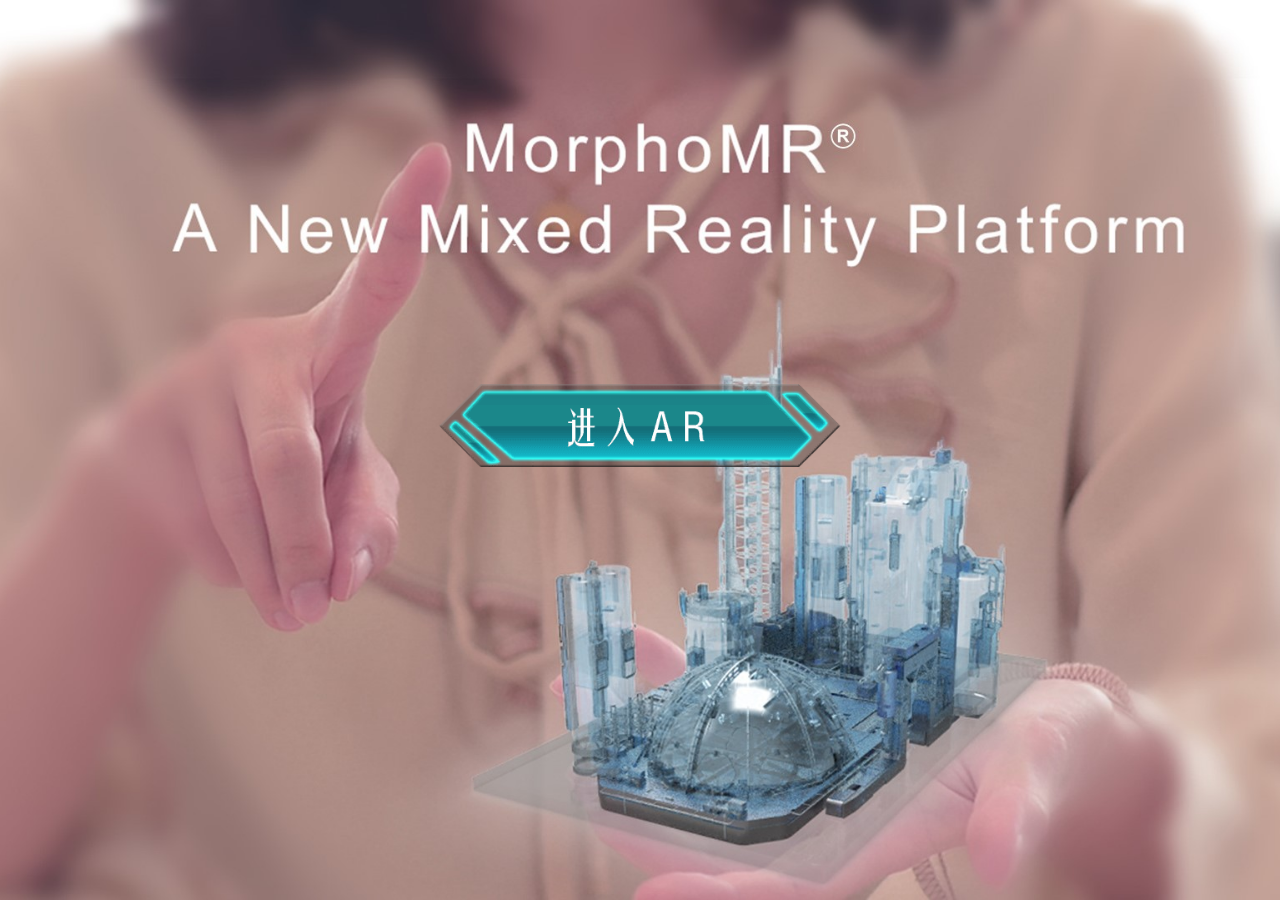
<file: magicastXYZ-renyu/main/index.html>
﻿<!DOCTYPE html>
<html class="">
<head>
    <meta charset="utf-8">
    <meta name="description" content="">
    <meta name="keywords" content="">
    <meta name="viewport" content="width=device-width, initial-scale=1.0">
    <meta content="yes" name="apple-mobile-web-app-capable" />
    <meta content="yes" name="apple-touch-fullscreen" />
    <meta content="telephone=no,email=no" name="format-detection" />
    <title>MRH5 人鱼</title>
    <link rel="apple-touch-icon" href="apple-touch-icon.png"> <script>(function (window){var STD_WIDTH=750, STD_FONT_SIZE=100,
    root=document.documentElement, fontSize, scale, tDelayResize=null, onResizeCbs=[], pxToRem=function (px){return px / fontSize},
    stdPxToRem=function (stdPx){return stdPx / STD_FONT_SIZE}, remToPx=function (rem){return rem * fontSize}, remToStdPx=function (rem){return rem
        * STD_FONT_SIZE}, pxToStdPx=function (px){return px / scale}, stdPxToPx=function (px){return px * scale},
    resize=function (){scale=root.clientWidth / STD_WIDTH; var ratio=root.clientWidth / root.clientHeight; var std_ratio=750 / 1206;
    if (ratio > std_ratio){scale=std_ratio * root.clientHeight / 750}var newFontSize=scale * STD_FONT_SIZE;
    if (fontSize !=newFontSize){fontSize=newFontSize; autoRem.fontSize=fontSize; autoRem.scale=scale; root.style.fontSize=fontSize + "px";
    onResizeCbs.forEach(function (onResizeCb){onResizeCb()})}}, delayResize=function (){clearTimeout(tDelayResize);
    tDelayResize=setTimeout(resize, 100)}, onResize=function (onResizeCb){if (onResizeCb){onResizeCbs.push(onResizeCb)}},
    offResize=function (onResizeCb){if (onResizeCb){var idx=onResizeCbs.indexOf(onResizeCb); if (~idx){onResizeCbs.splice(idx, 1)}}
    else{onResizeCbs=[]}}, autoRem={pxToRem: pxToRem, stdPxToRem: stdPxToRem, remToPx: remToPx, remToStdPx: remToStdPx, pxToStdPx: pxToStdPx,
        stdPxToPx: stdPxToPx, STD_FONT_SIZE: STD_FONT_SIZE, STD_WIDTH: STD_WIDTH, fontSize: null, scale: null, onResize: onResize,
        offResize: offResize}; resize(); window.addEventListener("resize", delayResize, false); window.autoRem=autoRem})(window); </script>
    <link rel="stylesheet" href="css/index.css">
</head>
<body>
    <div class="ioswxPanel"></div>
    <div class="pLoading" id="pLoading">
        <img src="../a/media/openanim-landscape2.jpg" />
        <div class="progress" id="progress">
            <div class="progressBar"></div>
        </div>
    </div>
    <!--主要内容区分-->
    <div class="contentBox" id="contentBox">
        <div id="newPage"></div>
        <!-- 摄像机在背景播放 -->
        <video id="video" playsinline=""></video>
        <!-- AR视频 -->
        <div class="videobox" ontouchmove="return false;" style="display: none;z-index: -1">
            <video id="myvideo" x5-video-player-type="h5" style="display:none" height="512" width="256" loop
                   x5-playsinline="" playsinline="" webkit-playsinline="" poster=""
                   preload="auto"></video>
        </div>
        <div class="pStartAR">
            <div class="bgbg">
                <a id="bStartAR" class="bStartAR" href="javascript:;" /></a>
            </div>
            <img src="../a/media/openanim-landscape2.jpg" />
        </div>
        <!--扫描-->
        <div class="pScanning">
            <div class="scanTip" id="scanTip"></div>
            <div class="scanTop" id="scanTop"></div>
            <div class="scanBody" id="scanBody"></div>
            <div class="bReady" id="bReady"></div>
        </div>
        <!--AR 内容-->
        <div class="pDisplay">
            <div class="posterBox">
                <div class="posterPic" id="posterPic"></div>
            </div>
            <div class="bMore" id="bMore"></div>
        </div>
        <!--了解更多-->
        <div class="introMask"></div>
        <div class="bIntroBox">
            <a href="javascript:;" class="bBack"></a>
        </div>
        <div class="pIntro">
            <div class="content"></div>
        </div>
    </div>
    <!--横竖屏提示-->
    <div class="mask lock flex flex-v flex-align-center flex-pack-center">
        <div class="lock-bg">
        </div>
    </div>
    <div class='wrap' id="threecontainer">
        <canvas class="wrap" id="three_container"></canvas>
    </div>
    <script>document.oncontextmenu=ContextMenu; function ContextMenu(){return false;}document.body.onkeydown=
        function(e){var keyCode=e.keyCode || e.which || e.charCode; var ctrlKey=e.ctrlKey || e.metaKey;
        if(ctrlKey && (keyCode==83 || keyCode==85 || keyCode==73)){e.preventDefault(); return false;}
        else if(keyCode && keyCode==123){return false;}}</script>
    <script src="../a/libs/createjs.min.js"></script>
    <script src="../a/libs/jquery-3.3.1.min.js"></script>
    <script src="../a/libs/adapter.min.js"></script>
    <script src="../a/libs/three.min.js"></script>
    <script src="js/index.js"></script>
</body>
</html>
</file>
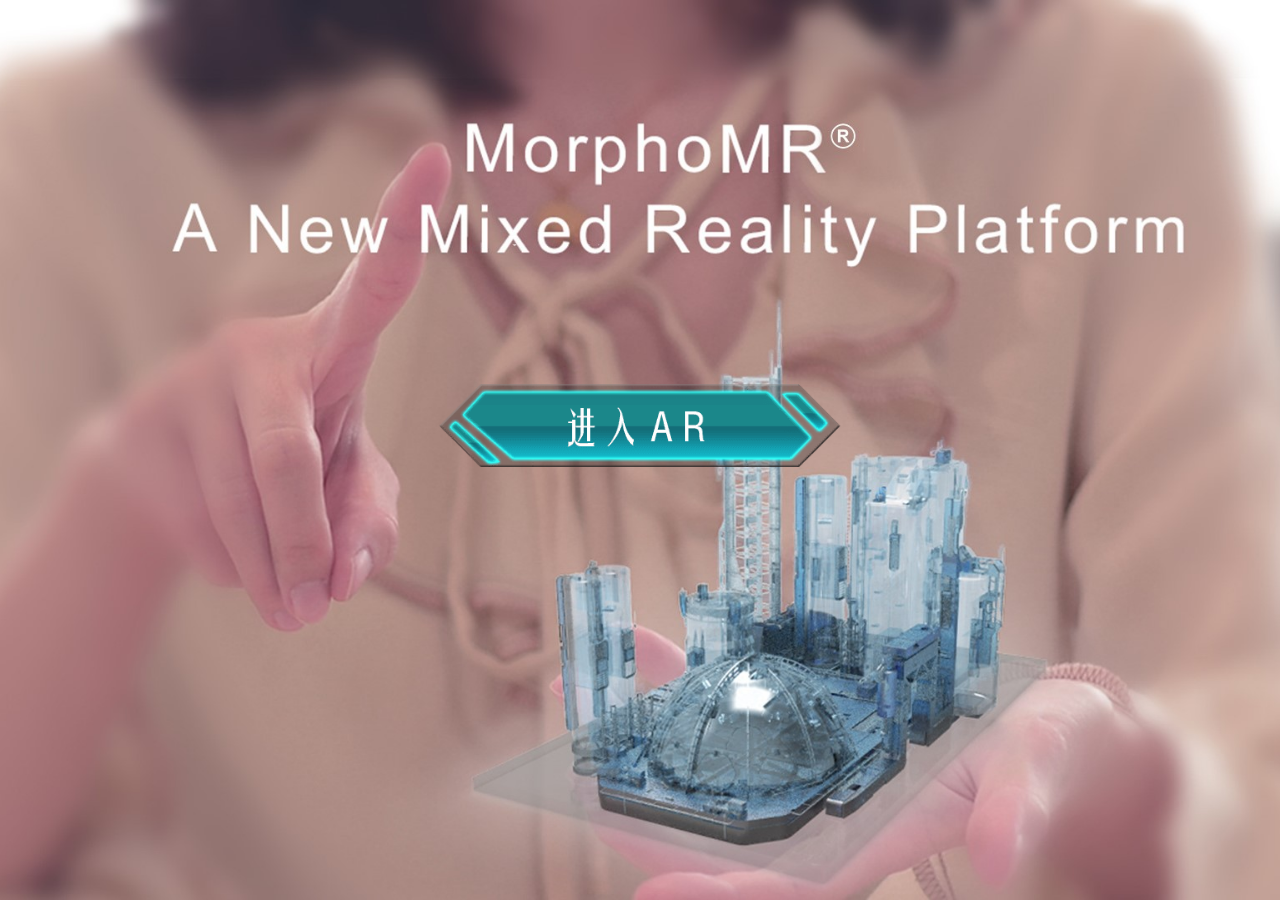
<file: magicastXYZ-renyu/renyu/index.html>
﻿<!DOCTYPE html>
<html class="">

<head>
    <meta charset="utf-8">
    <meta name="description" content="">
    <meta name="keywords" content="">
    <meta name="viewport" content="width=device-width, initial-scale=1.0">
    <meta content="yes" name="apple-mobile-web-app-capable" />
    <meta content="yes" name="apple-touch-fullscreen" />
    <meta content="telephone=no,email=no" name="format-detection" />
    <title>MRH5 房地产</title>
    <!-- Place favicon.ico in the root directory -->
    <link rel="apple-touch-icon" href="apple-touch-icon.png">
    <!--lib-flexible (https://github.com/amfe/lib-flexible)-->
    <script>
        (function (window) {
            var STD_WIDTH = 750,
                STD_FONT_SIZE = 100,
                root = document.documentElement,
                fontSize, scale, tDelayResize = null,
                onResizeCbs = [],
                pxToRem = function (px) {
                    return px / fontSize
                },
                stdPxToRem = function (stdPx) {
                    return stdPx / STD_FONT_SIZE
                },
                remToPx = function (rem) {
                    return rem * fontSize
                },
                remToStdPx = function (rem) {
                    return rem * STD_FONT_SIZE
                },
                pxToStdPx = function (px) {
                    return px / scale
                },
                stdPxToPx = function (px) {
                    return px * scale
                },
                resize = function () {
                    scale = root.clientWidth / STD_WIDTH;
                    var ratio = root.clientWidth / root.clientHeight;
                    var std_ratio = 750 / 1206;
                    if (ratio > std_ratio) {
                        scale = std_ratio * root.clientHeight / 750
                    }
                    var newFontSize = scale * STD_FONT_SIZE;
                    if (fontSize != newFontSize) {
                        fontSize = newFontSize;
                        autoRem.fontSize = fontSize;
                        autoRem.scale = scale;
                        root.style.fontSize = fontSize + "px";
                        onResizeCbs.forEach(function (onResizeCb) {
                            onResizeCb()
                        })
                    }
                },
                delayResize = function () {
                    clearTimeout(tDelayResize);
                    tDelayResize = setTimeout(resize, 100)
                },
                onResize = function (onResizeCb) {
                    if (onResizeCb) {
                        onResizeCbs.push(onResizeCb)
                    }
                },
                offResize = function (onResizeCb) {
                    if (onResizeCb) {
                        var idx = onResizeCbs.indexOf(onResizeCb);
                        if (~idx) {
                            onResizeCbs.splice(idx, 1)
                        }
                    } else {
                        onResizeCbs = []
                    }
                },
                autoRem = {
                    pxToRem: pxToRem,
                    stdPxToRem: stdPxToRem,
                    remToPx: remToPx,
                    remToStdPx: remToStdPx,
                    pxToStdPx: pxToStdPx,
                    stdPxToPx: stdPxToPx,
                    STD_FONT_SIZE: STD_FONT_SIZE,
                    STD_WIDTH: STD_WIDTH,
                    fontSize: null,
                    scale: null,
                    onResize: onResize,
                    offResize: offResize
                };
            resize();
            window.addEventListener("resize", delayResize, false);
            window.autoRem = autoRem
        })(window);
    </script>
    <!-- lib-flexible end-->
    <link rel="stylesheet" href="css/index.css">
</head>

<body>
    <div class="ioswxPanel"></div>
    <div class="pLoading" id="pLoading">
        <img src="../a/media/openanim-landscape2.jpg" />
        <div class="progress" id="progress">
            <div class="progressBar"></div>
        </div>
    </div>

    <div class="contentBox" id="contentBox">
        <div id="newPage"></div>

        <!--background camera feed-->
        <!-- 摄像机在背景播放 -->
        <video id="video" playsinline=""></video>

        <!--videoPlane-->
        <!-- AR视频 -->
        <div class="videobox" ontouchmove="return false;" style="display: none;z-index: -1">
            <video id="myvideo" x5-video-player-type="h5" style="display:none" height="512" width="256" loop
                   x5-playsinline="" playsinline="" webkit-playsinline="" poster=""
                   preload="auto"></video>
        </div>

        <div class="pStartAR">
            <!-- <div class="s-title"></div>
            <div class="m-title"></div>
            <div class="arrow">
            </div> -->
            <div class="bgbg">
                <a id="bStartAR" class="bStartAR" href="javascript:;" /></a>
            </div>
            <img src="../a/media/openanim-landscape2.jpg" />
        </div>

        <!--safari-->
        <!--scanning page-->
        <div class="pScanning">
            <div class="scanTip" id="scanTip"></div>
            <div class="scanTop" id="scanTop"></div>
            <div class="scanBody" id="scanBody"></div>
            <div class="bReady" id="bReady"></div>
        </div>

        <!--display page (poster + videoPlane)-->
        <div class="pDisplay">
            <div class="posterBox">
                <div class="posterPic" id="posterPic"></div>
            </div>
            <div class="bMore" id="bMore"></div>
        </div>

        <!--intro page-->
        <div class="introMask"></div>
        <div class="bIntroBox">
            <a href="javascript:;" class="bBack"></a>
        </div>
        <div class="pIntro">
            <div class="content"></div>
        </div>

    </div>
    <!--横竖屏提示-->
    <div class="mask lock flex flex-v flex-align-center flex-pack-center">
        <div class="lock-bg">
        </div>
    </div>
    <div class='wrap' id="threecontainer">
        <canvas class="wrap" id="three_container"></canvas>
    </div>

    <script>
        document.oncontextmenu=ContextMenu;
        function ContextMenu()
        {
            return false;
        }
        document.body.onkeydown  = function(e){
            var keyCode = e.keyCode || e.which || e.charCode;
            var ctrlKey = e.ctrlKey || e.metaKey;
            if(ctrlKey && (keyCode == 83 || keyCode == 85 || keyCode == 73)) {
                e.preventDefault();
                return false;
            }else if(keyCode && keyCode == 123){
                return false;
            }
        }
    </script>
    <script src="../a/libs/createjs.min.js"></script>
    <script src="../a/libs/jquery-3.3.1.min.js"></script>
    <script src="../a/libs/adapter.min.js"></script>
    <script src="../a/libs/three.min.js"></script>
    <script src="js/index.js"></script>
</body>

</html>
</file>
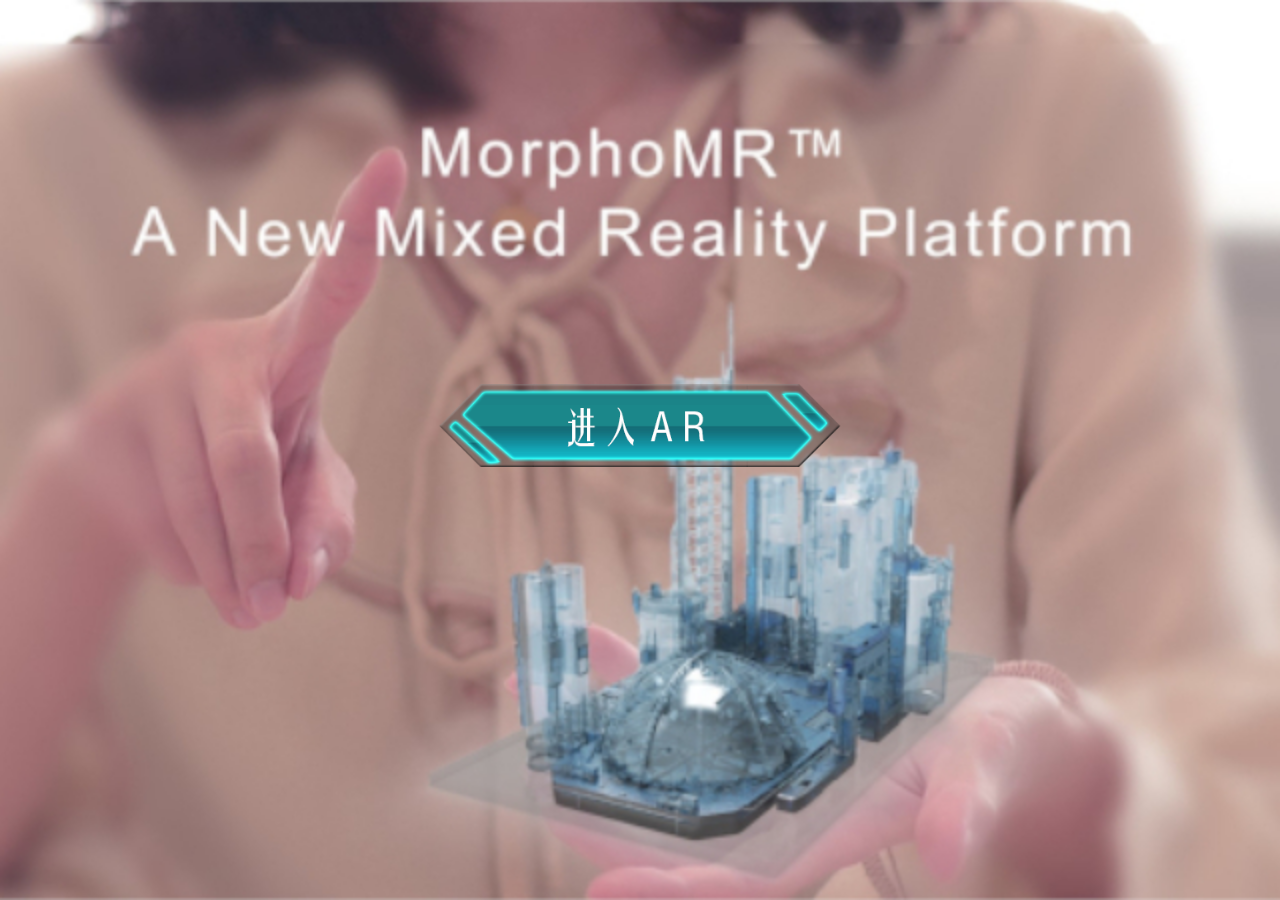
<file: oppen3DIMU/main/index.html>
﻿<!DOCTYPE html>
<html class="">

<head>
    <meta charset="utf-8">
    <meta name="description" content="">
    <meta name="keywords" content="">
    <meta name="viewport" content="width=device-width, initial-scale=1.0">
    <meta content="yes" name="apple-mobile-web-app-capable" />
    <meta content="yes" name="apple-touch-fullscreen" />
    <meta content="telephone=no,email=no" name="format-detection" />
    <title>MRH5 3D 1 </title>
    <!-- Place favicon.ico in the root directory -->
    <link rel="apple-touch-icon" href="apple-touch-icon.png">
    <!--lib-flexible (https://github.com/amfe/lib-flexible)-->
    <script>
        (function (window) {
            var STD_WIDTH = 750,
                STD_FONT_SIZE = 100,
                root = document.documentElement,
                fontSize, scale, tDelayResize = null,
                onResizeCbs = [],
                pxToRem = function (px) {
                    return px / fontSize
                },
                stdPxToRem = function (stdPx) {
                    return stdPx / STD_FONT_SIZE
                },
                remToPx = function (rem) {
                    return rem * fontSize
                },
                remToStdPx = function (rem) {
                    return rem * STD_FONT_SIZE
                },
                pxToStdPx = function (px) {
                    return px / scale
                },
                stdPxToPx = function (px) {
                    return px * scale
                },
                resize = function () {
                    scale = root.clientWidth / STD_WIDTH;
                    var ratio = root.clientWidth / root.clientHeight;
                    var std_ratio = 750 / 1206;
                    if (ratio > std_ratio) {
                        scale = std_ratio * root.clientHeight / 750
                    }
                    var newFontSize = scale * STD_FONT_SIZE;
                    if (fontSize != newFontSize) {
                        fontSize = newFontSize;
                        autoRem.fontSize = fontSize;
                        autoRem.scale = scale;
                        root.style.fontSize = fontSize + "px";
                        onResizeCbs.forEach(function (onResizeCb) {
                            onResizeCb()
                        })
                    }
                },
                delayResize = function () {
                    clearTimeout(tDelayResize);
                    tDelayResize = setTimeout(resize, 100)
                },
                onResize = function (onResizeCb) {
                    if (onResizeCb) {
                        onResizeCbs.push(onResizeCb)
                    }
                },
                offResize = function (onResizeCb) {
                    if (onResizeCb) {
                        var idx = onResizeCbs.indexOf(onResizeCb);
                        if (~idx) {
                            onResizeCbs.splice(idx, 1)
                        }
                    } else {
                        onResizeCbs = []
                    }
                },
                autoRem = {
                    pxToRem: pxToRem,
                    stdPxToRem: stdPxToRem,
                    remToPx: remToPx,
                    remToStdPx: remToStdPx,
                    pxToStdPx: pxToStdPx,
                    stdPxToPx: stdPxToPx,
                    STD_FONT_SIZE: STD_FONT_SIZE,
                    STD_WIDTH: STD_WIDTH,
                    fontSize: null,
                    scale: null,
                    onResize: onResize,
                    offResize: offResize
                };
            resize();
            window.addEventListener("resize", delayResize, false);
            window.autoRem = autoRem
        })(window);
    </script>
    <!-- lib-flexible end-->
    <link rel="stylesheet" href="css/index.css">
</head>

<body>
    <div class="ioswxPanel"></div>
    <div class="pLoading" id="pLoading">
        <img src="../a/media/openanim-landscape2.jpg" />
        <div class="progress" id="progress">
            <div class="progressBar"></div>
        </div>
    </div>

    <div class="contentBox" id="contentBox">
        <div id="newPage"></div>

        <!--background camera feed-->
        <video id="video" playsinline=""></video>

        <!--videoPlane-->
        <div class="videobox" ontouchmove="return false;" style="display: none;z-index: -1">
            <video id="myvideo" x5-video-player-type="h5" style="display:none" height="512" width="256" loop
                   x5-playsinline="" playsinline="" webkit-playsinline="" poster=""
                   preload="auto"></video>
        </div>

        <div class="pStartAR">
            <!-- <div class="s-title"></div>
            <div class="m-title"></div>
            <div class="arrow">
            </div> -->
            <div class="bgbg">
                <a id="bStartAR" class="bStartAR" href="javascript:;" /></a>
            </div>
            <img src="../a/media/openanim-landscape2.jpg" />
        </div>

        <!--safari-->
        <!--scanning page-->
        <div class="pScanning">
            <div class="scanTip" id="scanTip"></div>
            <div class="scanTop" id="scanTop"></div>
            <div class="scanBody" id="scanBody"></div>
            <div class="bReady" id="bReady"></div>
        </div>

        <!--display page (poster + videoPlane)-->
        <div class="pDisplay">
            <div class="posterBox">
                <div class="posterPic" id="posterPic"></div>
            </div>
        </div>

        <!--intro page-->
        <div class="introMask"></div>
        <div class="bIntroBox">
            <a href="javascript:;" class="bBack"></a>
        </div>
        <div class="pIntro">
            <div class="content"></div>
        </div>

    </div>
    <!--横竖屏提示-->
    <div class="mask lock flex flex-v flex-align-center flex-pack-center">
        <div class="lock-bg">
        </div>
    </div>
    <div class='wrap' id="threecontainer">
        <canvas class="wrap" id="three_container"></canvas>
        <div class="bMore" id="bMore"></div>
    </div>

    <!-- Background Audio ///////////////////////////////////////////////    -->

    <!--<div class="div-audio" style="z-index: -100;">-->
        <!--<audio id="bg-audio-mp3" src="../a/media/renyu-bg-mp3.mp3" autoplay loop></audio>-->
    <!--</div>-->

<!--    <script src="https://code.createjs.com/1.0.0/createjs.min.js"></script>
    <script src="https://cdnjs.cloudflare.com/ajax/libs/jquery/3.3.1/jquery.min.js"></script>
    <script src="https://cdnjs.cloudflare.com/ajax/libs/webrtc-adapter/6.2.1/adapter.min.js"></script>
    <script src="https://cdnjs.cloudflare.com/ajax/libs/three.js/94/three.min.js"></script>-->

    <script src="../a/libs/createjs.min.js"></script>
    <script src="../a/libs/jquery-3.3.1.min.js"></script>
    <script src="../a/libs/adapter.min.js"></script>
    <script src="../a/libs/three.min.js"></script>

    <script src="../a/libs/OrbitControls.js"></script>
    <script src="../a/libs/OBJLoader.js"></script>
    <script src="../a/libs/MTLLoader.js"></script>

    <script src="js/index.js"></script>
</body>

</html>
</file>
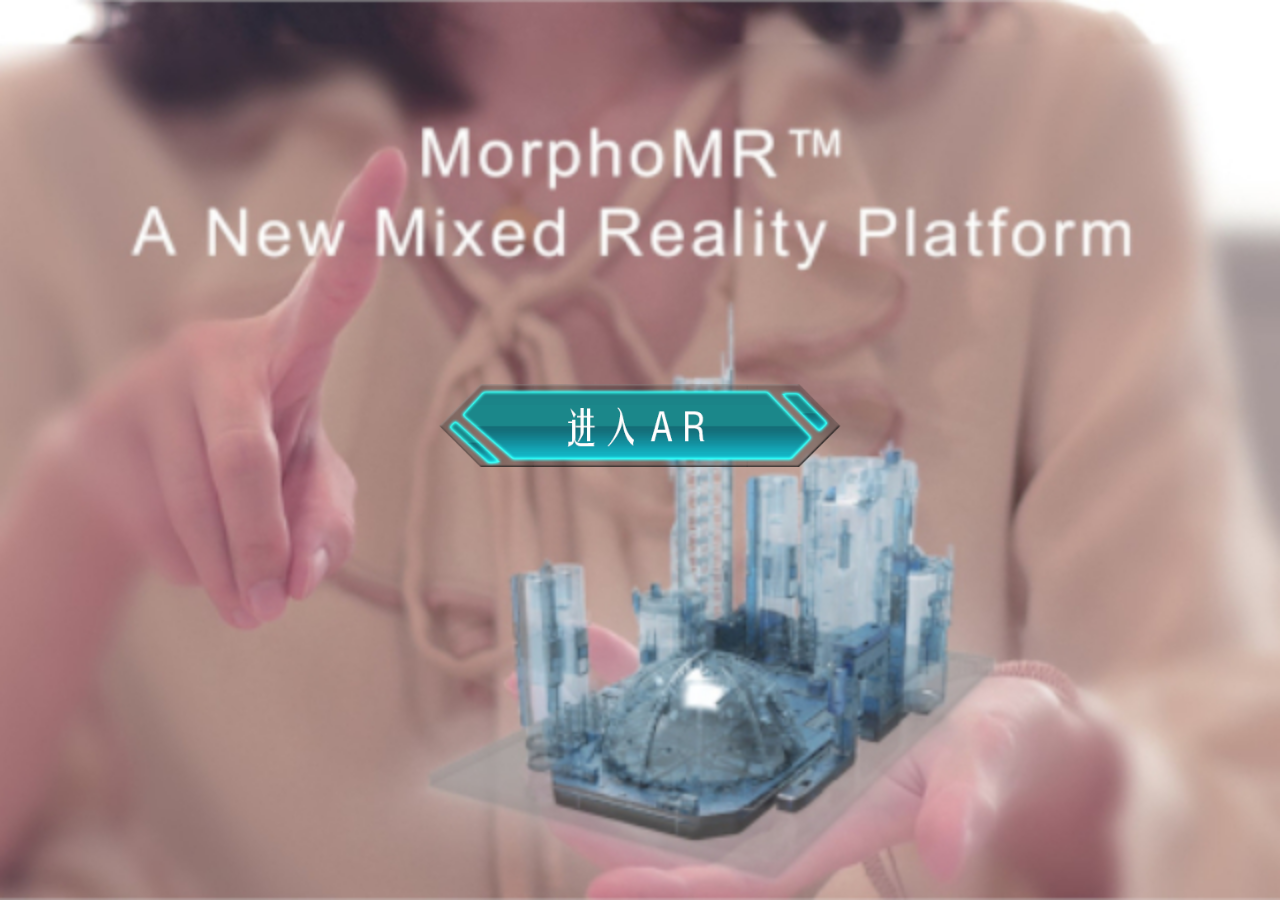
<file: oppenThreeContainerTest/architecture/index.html>
﻿<!DOCTYPE html>
<html class="">

<head>
    <meta charset="utf-8">
    <meta name="description" content="">
    <meta name="keywords" content="">
    <meta name="viewport" content="width=device-width, initial-scale=1.0">
    <meta content="yes" name="apple-mobile-web-app-capable" />
    <meta content="yes" name="apple-touch-fullscreen" />
    <meta content="telephone=no,email=no" name="format-detection" />
    <title>MRH5 房地产</title>
    <!-- Place favicon.ico in the root directory -->
    <link rel="apple-touch-icon" href="apple-touch-icon.png">
    <!--lib-flexible (https://github.com/amfe/lib-flexible)-->
    <script>
        (function (window) {
            var STD_WIDTH = 750,
                STD_FONT_SIZE = 100,
                root = document.documentElement,
                fontSize, scale, tDelayResize = null,
                onResizeCbs = [],
                pxToRem = function (px) {
                    return px / fontSize
                },
                stdPxToRem = function (stdPx) {
                    return stdPx / STD_FONT_SIZE
                },
                remToPx = function (rem) {
                    return rem * fontSize
                },
                remToStdPx = function (rem) {
                    return rem * STD_FONT_SIZE
                },
                pxToStdPx = function (px) {
                    return px / scale
                },
                stdPxToPx = function (px) {
                    return px * scale
                },
                resize = function () {
                    scale = root.clientWidth / STD_WIDTH;
                    var ratio = root.clientWidth / root.clientHeight;
                    var std_ratio = 750 / 1206;
                    if (ratio > std_ratio) {
                        scale = std_ratio * root.clientHeight / 750
                    }
                    var newFontSize = scale * STD_FONT_SIZE;
                    if (fontSize != newFontSize) {
                        fontSize = newFontSize;
                        autoRem.fontSize = fontSize;
                        autoRem.scale = scale;
                        root.style.fontSize = fontSize + "px";
                        onResizeCbs.forEach(function (onResizeCb) {
                            onResizeCb()
                        })
                    }
                },
                delayResize = function () {
                    clearTimeout(tDelayResize);
                    tDelayResize = setTimeout(resize, 100)
                },
                onResize = function (onResizeCb) {
                    if (onResizeCb) {
                        onResizeCbs.push(onResizeCb)
                    }
                },
                offResize = function (onResizeCb) {
                    if (onResizeCb) {
                        var idx = onResizeCbs.indexOf(onResizeCb);
                        if (~idx) {
                            onResizeCbs.splice(idx, 1)
                        }
                    } else {
                        onResizeCbs = []
                    }
                },
                autoRem = {
                    pxToRem: pxToRem,
                    stdPxToRem: stdPxToRem,
                    remToPx: remToPx,
                    remToStdPx: remToStdPx,
                    pxToStdPx: pxToStdPx,
                    stdPxToPx: stdPxToPx,
                    STD_FONT_SIZE: STD_FONT_SIZE,
                    STD_WIDTH: STD_WIDTH,
                    fontSize: null,
                    scale: null,
                    onResize: onResize,
                    offResize: offResize
                };
            resize();
            window.addEventListener("resize", delayResize, false);
            window.autoRem = autoRem
        })(window);
    </script>
    <!-- lib-flexible end-->
    <link rel="stylesheet" href="css/index.css">
</head>

<body>
    <div class="ioswxPanel"></div>
    <div class="pLoading" id="pLoading">
        <img src="../a/media/openanim-landscape2.jpg" />
        <div class="progress" id="progress">
            <div class="progressBar"></div>
        </div>
    </div>

    <div class="contentBox" id="contentBox">
        <div id="newPage"></div>

        <!--background camera feed-->
        <video id="video" playsinline=""></video>

        <!--videoPlane-->
        <div class="videobox" ontouchmove="return false;" style="display: none;z-index: -1">
            <video id="myvideo" x5-video-player-type="h5" style="display:none" height="512" width="256" loop
                   x5-playsinline="" playsinline="" webkit-playsinline="" poster=""
                   preload="auto"></video>
        </div>

        <div class="pStartAR">
            <!-- <div class="s-title"></div>
            <div class="m-title"></div>
            <div class="arrow">
            </div> -->
            <div class="bgbg">
                <a id="bStartAR" class="bStartAR" href="javascript:;" /></a>
            </div>
            <img src="../a/media/openanim-landscape2.jpg" />
        </div>

        <!--safari-->
        <!--scanning page-->
        <div class="pScanning">
            <div class="scanTip" id="scanTip"></div>
            <div class="scanTop" id="scanTop"></div>
            <div class="scanBody" id="scanBody"></div>
            <div class="bReady" id="bReady"></div>
        </div>

        <!--display page (poster + videoPlane)-->
        <div class="pDisplay">
            <div class="posterBox">
                <div class="posterPic" id="posterPic"></div>
            </div>
            <div class="bMore" id="bMore"></div>
        </div>

        <!--intro page-->
        <div class="introMask"></div>
        <div class="bIntroBox">
            <a href="javascript:;" class="bBack"></a>
        </div>
        <div class="pIntro">
            <div class="content"></div>
        </div>

    </div>
    <!--横竖屏提示-->
    <div class="mask lock flex flex-v flex-align-center flex-pack-center">
        <div class="lock-bg">
        </div>
    </div>
    <div class='wrap' id="threecontainer">
        <canvas class="wrap" id="three_container"></canvas>
    </div>

    <!-- Background Audio ///////////////////////////////////////////////    -->

    <!--<div class="div-audio" style="z-index: -100;">-->
        <!--<audio id="bg-audio-mp3" src="../a/media/renyu-bg-mp3.mp3" autoplay loop></audio>-->
    <!--</div>-->

<!--    <script src="https://code.createjs.com/1.0.0/createjs.min.js"></script>
    <script src="https://cdnjs.cloudflare.com/ajax/libs/jquery/3.3.1/jquery.min.js"></script>
    <script src="https://cdnjs.cloudflare.com/ajax/libs/webrtc-adapter/6.2.1/adapter.min.js"></script>
    <script src="https://cdnjs.cloudflare.com/ajax/libs/three.js/94/three.min.js"></script>-->

    <script src="../a/libs/createjs.min.js"></script>
    <script src="../a/libs/jquery-3.3.1.min.js"></script>
    <script src="../a/libs/adapter.min.js"></script>
    <script src="../a/libs/three.min.js"></script>
    <script src="js/index.js"></script>
</body>

</html>
</file>
<file: magicastXYZ-renyu/main/css/index.css>
﻿
html {
    line-height: 1.15;
    -ms-text-size-adjust: 100%;
    -webkit-text-size-adjust: 100%
}
body {
    margin: 0
}
article, aside, footer, header, nav, section {
    display: block
}

h1 {
    font-size: 2em;
    margin: .67em 0
}

figcaption, figure, main {
    display: block
}

figure {
    margin: 1em 40px
}

hr {
    box-sizing: content-box;
    height: 0;
    overflow: visible
}

pre {
    font-family: monospace,monospace;
    font-size: 1em
}

a {
    background-color: transparent;
    -webkit-text-decoration-skip: objects
}

abbr[title] {
    border-bottom: none;
    text-decoration: underline;
    text-decoration: underline dotted
}

b, strong {
    font-weight: inherit;
    font-weight: bolder
}

code, kbd, samp {
    font-family: monospace,monospace;
    font-size: 1em
}

dfn {
    font-style: italic
}

mark {
    background-color: #ff0;
    color: #000
}

small {
    font-size: 80%
}

sub, sup {
    font-size: 75%;
    line-height: 0;
    position: relative;
    vertical-align: baseline
}

sub {
    bottom: -.25em
}

sup {
    top: -.5em
}

audio, video {
    display: inline-block
}

    audio:not([controls]) {
        display: none;
        height: 0
    }

img {
    border-style: none
}

svg:not(:root) {
    overflow: hidden
}

button, input, optgroup, select, textarea {
    font-family: sans-serif;
    font-size: 100%;
    line-height: 1.15;
    margin: 0
}

button, input {
    overflow: visible
}

button, select {
    text-transform: none
}

[type=reset], [type=submit], button, html [type=button] {
    -webkit-appearance: button
}

    [type=button]::-moz-focus-inner, [type=reset]::-moz-focus-inner, [type=submit]::-moz-focus-inner, button::-moz-focus-inner {
        border-style: none;
        padding: 0
    }

    [type=button]:-moz-focusring, [type=reset]:-moz-focusring, [type=submit]:-moz-focusring, button:-moz-focusring {
        outline: 1px dotted ButtonText
    }

fieldset {
    padding: .35em .75em .625em
}

legend {
    box-sizing: border-box;
    color: inherit;
    display: table;
    max-width: 100%;
    padding: 0;
    white-space: normal
}

progress {
    display: inline-block;
    vertical-align: baseline
}

textarea {
    overflow: auto
}

[type=checkbox], [type=radio] {
    box-sizing: border-box;
    padding: 0
}

[type=number]::-webkit-inner-spin-button, [type=number]::-webkit-outer-spin-button {
    height: auto
}

[type=search] {
    -webkit-appearance: textfield;
    outline-offset: -2px
}

    [type=search]::-webkit-search-cancel-button, [type=search]::-webkit-search-decoration {
        -webkit-appearance: none
    }

::-webkit-file-upload-button {
    -webkit-appearance: button;
    font: inherit
}

details, menu {
    display: block
}

summary {
    display: list-item
}

canvas {
    display: inline-block
}

[hidden], template {
    display: none
}

/** end of normalize.css */
/** /////////////////////// */
/** rotate phone tip ////// */

.flex {
    display: -webkit-box;
    display: -ms-flexbox;
    display: flex
}

.flex-v {
    -webkit-box-orient: vertical;
    -ms-flex-direction: column;
    flex-direction: column
}

.flex-1 {
    -webkit-box-flex: 1;
    -ms-flex: 1;
    flex: 1
}

.flex-align-center {
    -webkit-box-align: center;
    -ms-flex-align: center;
    align-items: center
}

.flex-pack-center {
    -webkit-box-pack: center;
    -ms-flex-pack: center;
    justify-content: center
}

.flex-pack-justify {
    -webkit-box-pack: justify;
    -ms-flex-pack: justify;
    justify-content: space-between
}

.mask {
    position: absolute;
    left: 0;
    top: 0;
    width: 100%;
    height: 100%;
    z-index: 999
}

.lock {
    background-color: black;
    color: #fff;
    z-index: 9999
}

.lock-bg {
    width: 8.02rem;
    height: 8.38rem;
    background: url(../../a/media/lock.png) 0 0 no-repeat;
    background-size: contain
}

.lock-txt {
    font-size: 1.5em;
    margin-top: .2rem
}

@-webkit-keyframes lock {
    0% {
        -webkit-transform: rotate(90deg)
    }

    20% {
        -webkit-transform: translate(0)
    }

    80% {
        -webkit-transform: translate(0)
    }

    to {
        -webkit-transform: translate(90deg)
    }
}

@keyframes lock {
    0% {
        -webkit-transform: rotate(90deg);
        transform: rotate(90deg)
    }

    20% {
        -webkit-transform: translate(0);
        transform: translate(0)
    }

    80% {
        -webkit-transform: translate(0);
        transform: translate(0)
    }

    to {
        -webkit-transform: translate(90deg);
        transform: translate(90deg)
    }
}

@media screen and (orientation:landscape) {
    .lock {
        display: none !important
    }
}

/** ///////////////////// */
/** ///////////////////// */

body, html {
    overflow: hidden;
    height: 100%;
    background: #000
}

    html.introPage, html.introPage body {
        overflow: auto;
        overflow-x: hidden
    }

.wrap {
    position: absolute;
    top: 0;
    left: 0;
    margin: 0;
    border: none;
    padding: 0;
    width: 100%;
    height: 100%
}

#threecontainer {
    position: fixed;
    top: 0;
    left: 0;
    cursor: pointer;
    opacity: 1;
    z-index: 0
}

.contentBox {
    background: #000;
    position: relative;
    display: none
}

.contentBox {
    width: 100%;
    height: 100%;
    margin-bottom: 0
}

contentBox.safariBottomOffset {
    margin-bottom: 7%
}

.pLoading {
    top: 0;
    right: 0;
    bottom: 0;
    left: 0;
    overflow: hidden;
    z-index: 20
}

#video, .pLoading > img, .pStartAR > img {
    margin: 0 auto;
    /*position: fixed*/
    position: absolute;
    top: 0;
    left: 0;
    width: 100%;
    height: 100%
}


/* 1. No object-fit support: */
@media (min-aspect-ratio: 16/9) {
    #video, .pLoading > img, .pStartAR > img {
        height: 300%;
        top: -100%;
    }
}

@media (max-aspect-ratio: 16/9) {
    #video, .pLoading > img, .pStartAR > img {
        width: 300%;
        left: -100%;
    }
}

/* 2. If supporting object-fit, overriding (1): */
@supports (object-fit: cover) {
    #video, .pLoading > img, .pStartAR > img {
        top: 0;
        left: 0;
        width: 100%;
        height: 100%;
        object-fit: cover;
    }
}


.bgbg {
    /*background: url() no-repeat 50%;
    background-size: 100%;
    height: 3.31rem;*/
    width: 100%;
    position: absolute;
    top: 46%
}

.bStartAR {
    display: block;
    background: url(../../a/media/btn_ar.png) no-repeat;
    background-size: contain;
    width: 5.38rem;
    height: 1.5rem;
    left: 50%;
    -webkit-transform: translateX(-50%);
    transform: translateX(-50%);
    position: absolute;
    top: -.4rem;
    z-index: 100
}

.ioswxPanel {
    background: url(../../a/media/01.jpg) no-repeat #fff center 30%;
    background-size: 7.5rem 9.87rem;
    left: 0;
    z-index: 200;
    display: none
}

.ioswxPanel, .pStartAR{
    width: 100%;
    height: 100%;
    position: absolute;
    top: 0
}

.pStartAR {

}

.pScanning {
    width: 100%;
    height: 100%;
    position: fixed;
    /*top: 0;*/
    bottom: 0;
    left: 0;
    display: none;
    z-index: 10
}

    .pScanning .scanBody {
        background: url(../../a/media/scan.gif) no-repeat;
        background-size: 100% 100%;
        width: 40%;
        height: 50%;
        -webkit-box-sizing: content-box;
        box-sizing: content-box;
        border-left: 15rem solid rgba(0,0,0,.7);
        border-right: 15rem solid rgba(0,0,0,.7);
        border-bottom: 10rem solid rgba(0,0,0,.7);
        top: 24%
    }

    .pScanning .scanBody, .pScanning .scanTip {
        left: 50%;
        -webkit-transform: translateX(-50%);
        transform: translateX(-50%);
        position: absolute
    }

    .pScanning .scanTip {
        background: url(../../a/media/text.png) no-repeat;
        background-size: 100% 100%;
        width: 3.5rem;
        height: 0.5rem;
        top: 16%;
        z-index: 11
    }

    .pScanning .scanTop {
        position: absolute;
        width: 100%;
        height: 24%;
        background: rgba(0,0,0,.7)
    }

    .pScanning .bReady {
        background: url(../../a/media/btn_ready.png) no-repeat;
        background-size: 100% 100%;
        width: 6.79rem;
        height: 1.2rem;
        left: 50%;
        -webkit-transform: translateX(-50%);
        transform: translateX(-50%);
        position: absolute;
        top: 78%;
        z-index: 110
    }

.pDisplay {
    width: 100%;
    height: 100%;
    position: fixed;
    /*top: 0;*/
    bottom: 0;
    left: 0;
    display: none;
    z-index: 11
}

    .pDisplay .posterPic {
        background: url(../resources/1.png) no-repeat;
        background-size: contain;
        min-width: 40%;
        min-height: 60%;
        -webkit-box-sizing: content-box;
        box-sizing: content-box;
        top: 24%
    }

    .pDisplay .posterPic {
        left: 50%;
        -webkit-transform: translateX(-50%);
        transform: translateX(-50%);
        position: absolute
    }

    .pDisplay .bMore {
        background: url(../../a/media/btn_more.png) no-repeat;
        background-size: 100% 100%;
        width: 6.79rem;
        height: 1.2rem;
        left: 50%;
        -webkit-transform: translateX(-50%);
        transform: translateX(-50%);
        position: absolute;
        top: 78%;
        z-index: 1
    }

.introMask {
    background-color: white;
    width: 100%;
    height: 100%
}

.bIntroBox, .introMask {
    position: fixed;
    display: none
}

.bIntroBox {
    width: 100%;
    height: 15%;
    z-index: 20;
    background-color: white
}

    .bIntroBox a {
        width: 20%;
        height: 70%;
        background: url(../../a/media/btn_back.png) no-repeat;
        background-size: contain;
        margin: auto;
        margin-top: 3vh
    }

    .bIntroBox a, .introPage .bIntroBox, .introPage .introMask {
        display: block
    }

.scrollPanel {
    width: 100%;
    height: 150%;
    z-index: 20;
    background-color: white;
    position: fixed;
    display: none
}

.scrollPage .scrollPanel {
    display: block
}

.scroll {
    position: absolute;
    z-index: 101;
    background-color: white;
    width: 100%;
    height: 150%;
    display: none
}

    .scroll .scrollTip {

    }

        .scroll .scrollTip img {

        }

.pIntro {
    position: absolute;
    z-index: 10;
    width: 100%;
    height: auto;
    display: none;
    background-color: white
}

    .pIntro .content {
        width: 80%;
        margin-left: 11%;
        margin-top: 0vh
    }

        .pIntro .content img {
            width: 100%
        }

.progress {
    width: 7.85rem;
    height: 1.54rem;
    position: absolute;
    left: 50%;
    top: 40%;
    -webkit-transform: translateX(-50%);
    transform: translateX(-50%);
    background: url(../../a/media/progress.png) no-repeat 50%;
    background-size: 5.41rem .07rem
}

    .progress .progressBar {
        width: 0;
        height: 1.54rem;
        background: url(../../a/media/progress1.png) no-repeat;
        background-size: 100% 100%
    }
</file>
<file: css/index.css>
﻿} /*! normalize.css v7.0.0 | MIT License | github.com/necolas/normalize.css */

html {
    line-height: 1.15;
    -ms-text-size-adjust: 100%;
    -webkit-text-size-adjust: 100%
}

body {
    margin: 0
}

article, aside, footer, header, nav, section {
    display: block
}

h1 {
    font-size: 2em;
    margin: .67em 0
}

figcaption, figure, main {
    display: block
}

figure {
    margin: 1em 40px
}

hr {
    box-sizing: content-box;
    height: 0;
    overflow: visible
}

pre {
    font-family: monospace,monospace;
    font-size: 1em
}

a {
    background-color: transparent;
    -webkit-text-decoration-skip: objects
}

abbr[title] {
    border-bottom: none;
    text-decoration: underline;
    text-decoration: underline dotted
}

b, strong {
    font-weight: inherit;
    font-weight: bolder
}

code, kbd, samp {
    font-family: monospace,monospace;
    font-size: 1em
}

dfn {
    font-style: italic
}

mark {
    background-color: #ff0;
    color: #000
}

small {
    font-size: 80%
}

sub, sup {
    font-size: 75%;
    line-height: 0;
    position: relative;
    vertical-align: baseline
}

sub {
    bottom: -.25em
}

sup {
    top: -.5em
}

audio, video {
    display: inline-block
}

    audio:not([controls]) {
        display: none;
        height: 0
    }

img {
    border-style: none
}

svg:not(:root) {
    overflow: hidden
}

button, input, optgroup, select, textarea {
    font-family: sans-serif;
    font-size: 100%;
    line-height: 1.15;
    margin: 0
}

button, input {
    overflow: visible
}

button, select {
    text-transform: none
}

[type=reset], [type=submit], button, html [type=button] {
    -webkit-appearance: button
}

    [type=button]::-moz-focus-inner, [type=reset]::-moz-focus-inner, [type=submit]::-moz-focus-inner, button::-moz-focus-inner {
        border-style: none;
        padding: 0
    }

    [type=button]:-moz-focusring, [type=reset]:-moz-focusring, [type=submit]:-moz-focusring, button:-moz-focusring {
        outline: 1px dotted ButtonText
    }

fieldset {
    padding: .35em .75em .625em
}

legend {
    box-sizing: border-box;
    color: inherit;
    display: table;
    max-width: 100%;
    padding: 0;
    white-space: normal
}

progress {
    display: inline-block;
    vertical-align: baseline
}

textarea {
    overflow: auto
}

[type=checkbox], [type=radio] {
    box-sizing: border-box;
    padding: 0
}

[type=number]::-webkit-inner-spin-button, [type=number]::-webkit-outer-spin-button {
    height: auto
}

[type=search] {
    -webkit-appearance: textfield;
    outline-offset: -2px
}

    [type=search]::-webkit-search-cancel-button, [type=search]::-webkit-search-decoration {
        -webkit-appearance: none
    }

::-webkit-file-upload-button {
    -webkit-appearance: button;
    font: inherit
}

details, menu {
    display: block
}

summary {
    display: list-item
}

canvas {
    display: inline-block
}

[hidden], template {
    display: none
}

/** end of normalize.css */
/** ///////////////////////////////////////////////////////////////// */
/** rotate phone tip //////////////////////////////////////////////// */

.flex {
    display: -webkit-box;
    display: -ms-flexbox;
    display: flex
}

.flex-v {
    -webkit-box-orient: vertical;
    -ms-flex-direction: column;
    flex-direction: column
}

.flex-1 {
    -webkit-box-flex: 1;
    -ms-flex: 1;
    flex: 1
}

.flex-align-center {
    -webkit-box-align: center;
    -ms-flex-align: center;
    align-items: center
}

.flex-pack-center {
    -webkit-box-pack: center;
    -ms-flex-pack: center;
    justify-content: center
}

.flex-pack-justify {
    -webkit-box-pack: justify;
    -ms-flex-pack: justify;
    justify-content: space-between
}

.mask {
    position: absolute;
    left: 0;
    top: 0;
    width: 100%;
    height: 100%;
    z-index: 999
}

.lock {
    background-color: black;
    color: #fff;
    z-index: 9999
}

.lock-bg {
    width: 8.02rem;
    height: 8.38rem;
    background: url(../../a/media/lock.png) 0 0 no-repeat;
    background-size: contain
}

.lock-txt {
    font-size: 1.5em;
    margin-top: .2rem
}

@-webkit-keyframes lock {
    0% {
        -webkit-transform: rotate(90deg)
    }

    20% {
        -webkit-transform: translate(0)
    }

    80% {
        -webkit-transform: translate(0)
    }

    to {
        -webkit-transform: translate(90deg)
    }
}

@keyframes lock {
    0% {
        -webkit-transform: rotate(90deg);
        transform: rotate(90deg)
    }

    20% {
        -webkit-transform: translate(0);
        transform: translate(0)
    }

    80% {
        -webkit-transform: translate(0);
        transform: translate(0)
    }

    to {
        -webkit-transform: translate(90deg);
        transform: translate(90deg)
    }
}

@media screen and (orientation:landscape) {
    .lock {
        display: none !important
    }
}

/** ///////////////////// */
/** ///////////////////// */

body, html {
    overflow: hidden;
    height: 100%;
    background: #000
}

    html.introPage, html.introPage body {
        overflow: auto;
        overflow-x: hidden
    }

.wrap {
    position: absolute;
    top: 0;
    left: 0;
    margin: 0;
    border: none;
    padding: 0;
    width: 100%;
    height: 100%
}

#threecontainer {
    position: fixed;
    top: 0;
    left: 0;
    cursor: pointer;
    opacity: 1;
    z-index: 0
}

.contentBox {
    background: #000;
    position: relative;
    display: none
}

.contentBox {
    width: 100%;
    height: 100%;
    margin-bottom: 0
}

contentBox.safariBottomOffset {
    margin-bottom: 7%
}

.pLoading {
    top: 0;
    right: 0;
    bottom: 0;
    left: 0;
    overflow: hidden;
    z-index: 20
}

#video, .pLoading > img, .pStartAR > img {
    margin: 0 auto;
    /*position: fixed*/
    position: absolute;
    top: 0;
    left: 0;
    width: 100%;
    height: 100%
}


/* 1. No object-fit support: */
@media (min-aspect-ratio: 16/9) {
    #video, .pLoading > img, .pStartAR > img {
        height: 300%;
        top: -100%;
    }
}

@media (max-aspect-ratio: 16/9) {
    #video, .pLoading > img, .pStartAR > img {
        width: 300%;
        left: -100%;
    }
}

/* 2. If supporting object-fit, overriding (1): */
@supports (object-fit: cover) {
    #video, .pLoading > img, .pStartAR > img {
        top: 0;
        left: 0;
        width: 100%;
        height: 100%;
        object-fit: cover;
    }
}


.bgbg {
    /*background: url() no-repeat 50%;
    background-size: 100%;
    height: 3.31rem;*/
    width: 100%;
    position: absolute;
    top: 46%
}

.bStartAR {
    display: block;
    background: url(../../a/media/btn_ar.png) no-repeat;
    background-size: contain;
    width: 5.38rem;
    height: 1.5rem;
    left: 50%;
    -webkit-transform: translateX(-50%);
    transform: translateX(-50%);
    position: absolute;
    top: -.4rem;
    z-index: 100
}

.ioswxPanel {
    background: url(../../a/media/01.jpg) no-repeat #fff center 30%;
    background-size: 7.5rem 9.87rem;
    left: 0;
    z-index: 200;
    display: none
}

.ioswxPanel, .pStartAR{
    width: 100%;
    height: 100%;
    position: absolute;
    top: 0
}

.pStartAR {

}

.pScanning {
    width: 100%;
    height: 100%;
    position: fixed;
    /*top: 0;*/
    bottom: 0;
    left: 0;
    display: none;
    z-index: 10
}

    .pScanning .scanBody {
        background: url(../../a/media/scan.gif) no-repeat;
        background-size: 100% 100%;
        width: 40%;
        height: 50%;
        -webkit-box-sizing: content-box;
        box-sizing: content-box;
        border-left: 15rem solid rgba(0,0,0,.7);
        border-right: 15rem solid rgba(0,0,0,.7);
        border-bottom: 10rem solid rgba(0,0,0,.7);
        top: 24%
    }

    .pScanning .scanBody, .pScanning .scanTip {
        left: 50%;
        -webkit-transform: translateX(-50%);
        transform: translateX(-50%);
        position: absolute
    }

    .pScanning .scanTip {
        background: url(../../a/media/text.png) no-repeat;
        background-size: 100% 100%;
        width: 3.5rem;
        height: 0.5rem;
        top: 16%;
        z-index: 11
    }

    .pScanning .scanTop {
        position: absolute;
        width: 100%;
        height: 24%;
        background: rgba(0,0,0,.7)
    }

    .pScanning .bReady {
        background: url(../../a/media/btn_ready.png) no-repeat;
        background-size: 100% 100%;
        width: 6.79rem;
        height: 1.2rem;
        left: 50%;
        -webkit-transform: translateX(-50%);
        transform: translateX(-50%);
        position: absolute;
        top: 78%;
        z-index: 110
    }

.pDisplay {
    width: 100%;
    height: 100%;
    position: fixed;
    /*top: 0;*/
    bottom: 0;
    left: 0;
    display: none;
    z-index: 11
}

    .pDisplay .posterPic {
        background: url(../resources/1.jpg) no-repeat;
        background-size: contain;
        min-width: 40%;
        min-height: 60%;
        -webkit-box-sizing: content-box;
        box-sizing: content-box;
        top: 24%
    }

    .pDisplay .posterPic {
        left: 50%;
        -webkit-transform: translateX(-50%);
        transform: translateX(-50%);
        position: absolute
    }

    .pDisplay .bMore {
        background: url(../../a/media/btn_more.png) no-repeat;
        background-size: 100% 100%;
        width: 6.79rem;
        height: 1.2rem;
        left: 50%;
        -webkit-transform: translateX(-50%);
        transform: translateX(-50%);
        position: absolute;
        top: 78%;
        z-index: 1
    }

.introMask {
    background-color: white;
    width: 100%;
    height: 100%
}

.bIntroBox, .introMask {
    position: fixed;
    display: none
}

.bIntroBox {
    width: 100%;
    height: 15%;
    z-index: 20;
    background-color: white
}

    .bIntroBox a {
        width: 20%;
        height: 70%;
        background: url(../../a/media/btn_back.png) no-repeat;
        background-size: contain;
        margin: auto;
        margin-top: 3vh
    }

    .bIntroBox a, .introPage .bIntroBox, .introPage .introMask {
        display: block
    }

.scrollPanel {
    width: 100%;
    height: 150%;
    z-index: 20;
    background-color: white;
    position: fixed;
    display: none
}

.scrollPage .scrollPanel {
    display: block
}

.scroll {
    position: absolute;
    z-index: 101;
    background-color: white;
    width: 100%;
    height: 150%;
    display: none
}

    .scroll .scrollTip {

    }

        .scroll .scrollTip img {

        }

.pIntro {
    position: absolute;
    z-index: 10;
    width: 100%;
    height: auto;
    display: none;
    background-color: white
}

    .pIntro .content {
        width: 80%;
        margin-left: 11%;
        margin-top: 0vh
    }

        .pIntro .content img {
            width: 100%
        }

.progress {
    width: 7.85rem;
    height: 1.54rem;
    position: absolute;
    left: 50%;
    top: 40%;
    -webkit-transform: translateX(-50%);
    transform: translateX(-50%);
    background: url(../../a/media/progress.png) no-repeat 50%;
    background-size: 5.41rem .07rem
}

    .progress .progressBar {
        width: 0;
        height: 1.54rem;
        background: url(../../a/media/progress1.png) no-repeat;
        background-size: 100% 100%
    }
</file>
<file: 04-dancingFBX-03/css/index.css>
﻿} /*! normalize.css v7.0.0 | MIT License | github.com/necolas/normalize.css */

html {
    line-height: 1.15;
    -ms-text-size-adjust: 100%;
    -webkit-text-size-adjust: 100%
}

body {
    margin: 0
}

article, aside, footer, header, nav, section {
    display: block
}

h1 {
    font-size: 2em;
    margin: .67em 0
}

figcaption, figure, main {
    display: block
}

figure {
    margin: 1em 40px
}

hr {
    box-sizing: content-box;
    height: 0;
    overflow: visible
}

pre {
    font-family: monospace,monospace;
    font-size: 1em
}

a {
    background-color: transparent;
    -webkit-text-decoration-skip: objects
}

abbr[title] {
    border-bottom: none;
    text-decoration: underline;
    text-decoration: underline dotted
}

b, strong {
    font-weight: inherit;
    font-weight: bolder
}

code, kbd, samp {
    font-family: monospace,monospace;
    font-size: 1em
}

dfn {
    font-style: italic
}

mark {
    background-color: #ff0;
    color: #000
}

small {
    font-size: 80%
}

sub, sup {
    font-size: 75%;
    line-height: 0;
    position: relative;
    vertical-align: baseline
}

sub {
    bottom: -.25em
}

sup {
    top: -.5em
}

audio, video {
    display: inline-block
}

audio:not([controls]) {
    display: none;
    height: 0
}

img {
    border-style: none
}

svg:not(:root) {
    overflow: hidden
}

button, input, optgroup, select, textarea {
    font-family: sans-serif;
    font-size: 100%;
    line-height: 1.15;
    margin: 0
}

button, input {
    overflow: visible
}

button, select {
    text-transform: none
}

[type=reset], [type=submit], button, html [type=button] {
    -webkit-appearance: button
}

[type=button]::-moz-focus-inner, [type=reset]::-moz-focus-inner, [type=submit]::-moz-focus-inner, button::-moz-focus-inner {
    border-style: none;
    padding: 0
}

[type=button]:-moz-focusring, [type=reset]:-moz-focusring, [type=submit]:-moz-focusring, button:-moz-focusring {
    outline: 1px dotted ButtonText
}

fieldset {
    padding: .35em .75em .625em
}

legend {
    box-sizing: border-box;
    color: inherit;
    display: table;
    max-width: 100%;
    padding: 0;
    white-space: normal
}

progress {
    display: inline-block;
    vertical-align: baseline
}

textarea {
    overflow: auto
}

[type=checkbox], [type=radio] {
    box-sizing: border-box;
    padding: 0
}

[type=number]::-webkit-inner-spin-button, [type=number]::-webkit-outer-spin-button {
    height: auto
}

[type=search] {
    -webkit-appearance: textfield;
    outline-offset: -2px
}

[type=search]::-webkit-search-cancel-button, [type=search]::-webkit-search-decoration {
    -webkit-appearance: none
}

::-webkit-file-upload-button {
    -webkit-appearance: button;
    font: inherit
}

details, menu {
    display: block
}

summary {
    display: list-item
}

canvas {
    display: inline-block
}

[hidden], template {
    display: none
}

/** end of normalize.css */
/** ///////////////////////////////////////////////////////////////// */
/** rotate phone tip //////////////////////////////////////////////// */

.flex {
    display: -webkit-box;
    display: -ms-flexbox;
    display: flex
}

.flex-v {
    -webkit-box-orient: vertical;
    -ms-flex-direction: column;
    flex-direction: column
}

.flex-1 {
    -webkit-box-flex: 1;
    -ms-flex: 1;
    flex: 1
}

.flex-align-center {
    -webkit-box-align: center;
    -ms-flex-align: center;
    align-items: center
}

.flex-pack-center {
    -webkit-box-pack: center;
    -ms-flex-pack: center;
    justify-content: center
}

.flex-pack-justify {
    -webkit-box-pack: justify;
    -ms-flex-pack: justify;
    justify-content: space-between
}

.mask {
    position: absolute;
    left: 0;
    top: 0;
    width: 100%;
    height: 100%;
    z-index: 999
}

.lock {
    background-color: black;
    color: #fff;
    z-index: 9999
}

.lock-bg {
    width: 8.02rem;
    height: 8.38rem;
    background: url(../img/lock.png) 0 0 no-repeat;
    background-size: contain
}

.lock-txt {
    font-size: 1.5em;
    margin-top: .2rem
}

@-webkit-keyframes lock {
    0% {
        -webkit-transform: rotate(90deg)
    }

    20% {
        -webkit-transform: translate(0)
    }

    80% {
        -webkit-transform: translate(0)
    }

    to {
        -webkit-transform: translate(90deg)
    }
}

@keyframes lock {
    0% {
        -webkit-transform: rotate(90deg);
        transform: rotate(90deg)
    }

    20% {
        -webkit-transform: translate(0);
        transform: translate(0)
    }

    80% {
        -webkit-transform: translate(0);
        transform: translate(0)
    }

    to {
        -webkit-transform: translate(90deg);
        transform: translate(90deg)
    }
}

@media screen and (orientation:landscape) {
    .lock {
        display: none !important
    }
}

/** ///////////////////// */
/** ///////////////////// */

body, html {
    overflow: hidden;
    height: 100%;
    background: #000
}

html.introPage, html.introPage body {
    overflow: auto;
    overflow-x: hidden
}

.wrap {
    position: absolute;
    top: 0;
    left: 0;
    margin: 0;
    border: none;
    padding: 0;
    width: 100%;
    height: 100%
}

#threecontainer {
    position: fixed;
    top: 0;
    left: 0;
    cursor: pointer;
    opacity: 1;
    z-index: 0
}

.contentBox {
    background: #000;
    position: relative;
    display: none
}

.contentBox {
    width: 100%;
    height: 100%;
    margin-bottom: 0
}

contentBox.safariBottomOffset {
    margin-bottom: 7%
}

.pLoading {
    top: 0;
    right: 0;
    bottom: 0;
    left: 0;
    overflow: hidden;
    z-index: 20
}

#video, .pLoading > img, .pStartAR > img, .loadingTip > img {
    margin: 0 auto;
    /*position: fixed*/
    position: absolute;
    top: 0;
    left: 0;
    width: 100%;
    height: 100%
}


/* 1. No object-fit support: */
@media (min-aspect-ratio: 16/9) {
    #video, .pLoading > img, .pStartAR > img {
        height: 300%;
        top: -100%;
    }
}

@media (max-aspect-ratio: 16/9) {
    #video, .pLoading > img, .pStartAR > img {
        width: 300%;
        left: -100%;
    }
}

/* 2. If supporting object-fit, overriding (1): */
@supports (object-fit: cover) {
    #video, .pLoading > img, .pStartAR > img {
        top: 0;
        left: 0;
        width: 100%;
        height: 100%;
        object-fit: cover;
    }
}


.bgbg {
    /*background: url() no-repeat 50%;
    background-size: 100%;
    height: 3.31rem;*/
    width: 100%;
    position: absolute;
    top: 46%
}

.bStartAR {
    display: block;
    background: url(../img/btn_ar.png) no-repeat;
    background-size: contain;
    width: 5.38rem;
    height: 1.5rem;
    left: 50%;
    -webkit-transform: translateX(-50%);
    transform: translateX(-50%);
    position: absolute;
    top: -.4rem;
    z-index: 100
}

.ioswxPanel {
    background: url(../img/01.jpg) no-repeat #fff center 30%;
    background-size: 7.5rem 9.87rem;
    left: 0;
    z-index: 200;
    display: none
}

.ioswxPanel, .pStartAR{
    width: 100%;
    height: 100%;
    position: absolute;
    top: 0
}

.pStartAR {

}

.pScanning, .pLoadContent {
    width: 100%;
    height: 100%;
    position: fixed;
    /*top: 0;*/
    bottom: 0;
    left: 0;
    display: none;
    z-index: 10
}

.pScanning .scanBody {
    background: url(../img/scan.gif) no-repeat;
    background-size: 100% 100%;
    width: 30vw;
    height: 55%;
    -webkit-box-sizing: content-box;
    box-sizing: content-box;
    border-left: 15rem solid rgba(0,0,0,.7);
    border-right: 15rem solid rgba(0,0,0,.7);
    border-bottom: 10rem solid rgba(0,0,0,.7);
    top: 18%
}

.pScanning .scanBody, .pScanning .scanTip {
    left: 50%;
    -webkit-transform: translateX(-50%);
    transform: translateX(-50%);
    position: absolute
}

.pScanning .scanTip {
    background: url(../img/text.png) no-repeat;
    background-size: 100% 100%;
    width: 6rem;
    height: .6rem;
    top: 7%;
    z-index: 11
}

.pScanning .scanTop {
    position: absolute;
    width: 100%;
    height: 18%;
    background: rgba(0,0,0,.7)
}

.pScanning .bReady {
    background: url(../img/btn_ready.png) no-repeat;
    background-size: 100% 100%;
    width: 6.79rem;
    height: 1.2rem;
    left: 50%;
    -webkit-transform: translateX(-50%);
    transform: translateX(-50%);
    position: absolute;
    top: 78%;
    z-index: 110
}

.pDisplay {
    width: 100%;
    height: 100%;
    position: fixed;
    /*top: 0;*/
    bottom: 0;
    left: 0;
    display: none;
    z-index: 11
}

.pDisplay .posterPic {
    background: url(../img/mongo.png) no-repeat;
    background-size: 100% 100%;
    width: 65vh;
    height: 65vh;
    -webkit-box-sizing: content-box;
    box-sizing: content-box;
    top: 14%
}

.pDisplay .posterPic {
    left: 50%;
    -webkit-transform: translateX(-50%);
    transform: translateX(-50%);
    position: absolute
}

.bMore {
    background: url(../img/btn_more.png) no-repeat;
    background-size: 100% 100%;
    width: 6.79rem;
    height: 1.2rem;
    left: 50%;
    -webkit-transform: translateX(-50%);
    transform: translateX(-50%);
    position: absolute;
    top: 78%;
    z-index: 1
}

.introMask {
    background-color: white;
    width: 100%;
    height: 100%
}

.bIntroBox, .introMask {
    position: fixed;
    display: none
}

.bIntroBox {
    width: 100%;
    height: 15%;
    z-index: 20;
    background-color: white
}

.bIntroBox a {
    width: 20%;
    height: 70%;
    background: url(../img/btn_back.png) no-repeat;
    background-size: contain;
    margin: auto;
    margin-top: 3vh
}

.bIntroBox a, .introPage .bIntroBox, .introPage .introMask {
    display: block
}

.scrollPanel {
    width: 100%;
    height: 150%;
    z-index: 20;
    background-color: white;
    position: fixed;
    display: none
}

.scrollPage .scrollPanel {
    display: block
}

.scroll {
    position: absolute;
    z-index: 101;
    background-color: white;
    width: 100%;
    height: 150%;
    display: none
}

.scroll .scrollTip {

}

.scroll .scrollTip img {

}

.pIntro {
    position: absolute;
    z-index: 10;
    width: 100%;
    height: auto;
    display: none;
    background-color: white
}

.pIntro .content {
    width: 50%;
    margin-left: 25%;
    margin-top: 20vh
}

.pIntro .content img {
    width: 100%
}

.progress {
    width: 7.85rem;
    height: 1.54rem;
    position: absolute;
    left: 50%;
    top: 40%;
    -webkit-transform: translateX(-50%);
    transform: translateX(-50%);
    background: url(../img/progress.png) no-repeat 50%;
    background-size: 5.41rem .07rem
}

.progress .progressBar {
    width: 0;
    height: 1.54rem;
    background: url(../img/progress1.png) no-repeat;
    background-size: 100% 100%
}

/* -----------------------------------------
  =CSS3 Loading animations
-------------------------------------------- */

.pLoadContent {
    top: 30%;
}

#loadingPercent {
    position: absolute;
    color: #4b9cdb;
    top: 28vh;
    left: 47vw;
    font-size: 6vh;
}

#openLoadingPercent {
    position: absolute;
    color: rgb(144,211,255);
    top: 38vh;
    left: 47vw;
    font-size: 6vh;
}

/* =Elements style
---------------------- */
.load-wrapp {
    float: left;
    width: 100%;
    height: 100%;
    margin: auto 0;
    text-align: center;
}

.line {
    display: inline-block;
    width: 10px;
    height: 60px;
    border-radius: 15px;
    background-color: #4b9cdb;
}

.loadingTip {
    left: 50%;
    -webkit-transform: translateX(-50%);
    transform: translateX(-50%);
    position: absolute;
    width: 25vw;
    height: 6vh;
    top: 40vh;
}

/* =Animate the stuff
------------------------ */

.load-3 .line:nth-last-child(1) {animation: loadingC .6s .1s linear infinite;}
.load-3 .line:nth-last-child(2) {animation: loadingC .6s .2s linear infinite;}
.load-3 .line:nth-last-child(3) {animation: loadingC .6s .3s linear infinite;}

@keyframes loadingC {
0 {transform: translate(0,0);}
50% {transform: translate(0,15px);}
100% {transform: translate(0,0);}
}

.bgShade {
    height: 100%;
    width: 100%;
    position: fixed;
    z-index: 10;
    background-color: rgba(0,0,0,.7);

}
</file>
<file: hellorequirejs/css/index.css>
﻿} /*! normalize.css v7.0.0 | MIT License | github.com/necolas/normalize.css */

html {
    line-height: 1.15;
    -ms-text-size-adjust: 100%;
    -webkit-text-size-adjust: 100%
}

body {
    margin: 0
}

article, aside, footer, header, nav, section {
    display: block
}

h1 {
    font-size: 2em;
    margin: .67em 0
}

figcaption, figure, main {
    display: block
}

figure {
    margin: 1em 40px
}

hr {
    box-sizing: content-box;
    height: 0;
    overflow: visible
}

pre {
    font-family: monospace,monospace;
    font-size: 1em
}

a {
    background-color: transparent;
    -webkit-text-decoration-skip: objects
}

abbr[title] {
    border-bottom: none;
    text-decoration: underline;
    text-decoration: underline dotted
}

b, strong {
    font-weight: inherit;
    font-weight: bolder
}

code, kbd, samp {
    font-family: monospace,monospace;
    font-size: 1em
}

dfn {
    font-style: italic
}

mark {
    background-color: #ff0;
    color: #000
}

small {
    font-size: 80%
}

sub, sup {
    font-size: 75%;
    line-height: 0;
    position: relative;
    vertical-align: baseline
}

sub {
    bottom: -.25em
}

sup {
    top: -.5em
}

audio, video {
    display: inline-block
}

audio:not([controls]) {
    display: none;
    height: 0
}

img {
    border-style: none
}

svg:not(:root) {
    overflow: hidden
}

button, input, optgroup, select, textarea {
    font-family: sans-serif;
    font-size: 100%;
    line-height: 1.15;
    margin: 0
}

button, input {
    overflow: visible
}

button, select {
    text-transform: none
}

[type=reset], [type=submit], button, html [type=button] {
    -webkit-appearance: button
}

[type=button]::-moz-focus-inner, [type=reset]::-moz-focus-inner, [type=submit]::-moz-focus-inner, button::-moz-focus-inner {
    border-style: none;
    padding: 0
}

[type=button]:-moz-focusring, [type=reset]:-moz-focusring, [type=submit]:-moz-focusring, button:-moz-focusring {
    outline: 1px dotted ButtonText
}

fieldset {
    padding: .35em .75em .625em
}

legend {
    box-sizing: border-box;
    color: inherit;
    display: table;
    max-width: 100%;
    padding: 0;
    white-space: normal
}

progress {
    display: inline-block;
    vertical-align: baseline
}

textarea {
    overflow: auto
}

[type=checkbox], [type=radio] {
    box-sizing: border-box;
    padding: 0
}

[type=number]::-webkit-inner-spin-button, [type=number]::-webkit-outer-spin-button {
    height: auto
}

[type=search] {
    -webkit-appearance: textfield;
    outline-offset: -2px
}

[type=search]::-webkit-search-cancel-button, [type=search]::-webkit-search-decoration {
    -webkit-appearance: none
}

::-webkit-file-upload-button {
    -webkit-appearance: button;
    font: inherit
}

details, menu {
    display: block
}

summary {
    display: list-item
}

canvas {
    display: inline-block
}

[hidden], template {
    display: none
}

/** end of normalize.css */
/** ///////////////////////////////////////////////////////////////// */
/** rotate phone tip //////////////////////////////////////////////// */

.flex {
    display: -webkit-box;
    display: -ms-flexbox;
    display: flex
}

.flex-v {
    -webkit-box-orient: vertical;
    -ms-flex-direction: column;
    flex-direction: column
}

.flex-1 {
    -webkit-box-flex: 1;
    -ms-flex: 1;
    flex: 1
}

.flex-align-center {
    -webkit-box-align: center;
    -ms-flex-align: center;
    align-items: center
}

.flex-pack-center {
    -webkit-box-pack: center;
    -ms-flex-pack: center;
    justify-content: center
}

.flex-pack-justify {
    -webkit-box-pack: justify;
    -ms-flex-pack: justify;
    justify-content: space-between
}

.mask {
    position: absolute;
    left: 0;
    top: 0;
    width: 100%;
    height: 100%;
    z-index: 999
}

.lock {
    background-color: black;
    color: #fff;
    z-index: 9999
}

.lock-bg {
    width: 8.02rem;
    height: 8.38rem;
    background: url(../img/lock.png) 0 0 no-repeat;
    background-size: contain
}

.lock-txt {
    font-size: 1.5em;
    margin-top: .2rem
}

@-webkit-keyframes lock {
    0% {
        -webkit-transform: rotate(90deg)
    }

    20% {
        -webkit-transform: translate(0)
    }

    80% {
        -webkit-transform: translate(0)
    }

    to {
        -webkit-transform: translate(90deg)
    }
}

@keyframes lock {
    0% {
        -webkit-transform: rotate(90deg);
        transform: rotate(90deg)
    }

    20% {
        -webkit-transform: translate(0);
        transform: translate(0)
    }

    80% {
        -webkit-transform: translate(0);
        transform: translate(0)
    }

    to {
        -webkit-transform: translate(90deg);
        transform: translate(90deg)
    }
}

@media screen and (orientation:landscape) {
    .lock {
        display: none !important
    }
}

/** ///////////////////// */
/** ///////////////////// */

body, html {
    overflow: hidden;
    height: 100%;
    background: #000
}

html.introPage, html.introPage body {
    overflow: auto;
    overflow-x: hidden
}

.wrap {
    position: absolute;
    top: 0;
    left: 0;
    margin: 0;
    border: none;
    padding: 0;
    width: 100%;
    height: 100%
}

#threecontainer {
    position: fixed;
    top: 0;
    left: 0;
    cursor: pointer;
    opacity: 1;
    z-index: 0
}

.contentBox {
    background: #000;
    position: relative;
    display: none
}

.contentBox {
    width: 100%;
    height: 100%;
    margin-bottom: 0
}

contentBox.safariBottomOffset {
    margin-bottom: 7%
}

.pLoading {
    top: 0;
    right: 0;
    bottom: 0;
    left: 0;
    overflow: hidden;
    z-index: 20
}

#video, .pLoading > img, .pStartAR > img {
    margin: 0 auto;
    /*position: fixed*/
    position: absolute;
    top: 0;
    left: 0;
    width: 100%;
    height: 100%
}


/* 1. No object-fit support: */
@media (min-aspect-ratio: 16/9) {
    #video, .pLoading > img, .pStartAR > img {
        height: 300%;
        top: -100%;
    }
}

@media (max-aspect-ratio: 16/9) {
    #video, .pLoading > img, .pStartAR > img {
        width: 300%;
        left: -100%;
    }
}

/* 2. If supporting object-fit, overriding (1): */
@supports (object-fit: cover) {
    #video, .pLoading > img, .pStartAR > img {
        top: 0;
        left: 0;
        width: 100%;
        height: 100%;
        object-fit: cover;
    }
}


.bgbg {
    /*background: url() no-repeat 50%;
    background-size: 100%;
    height: 3.31rem;*/
    width: 100%;
    position: absolute;
    top: 46%
}

.bStartAR {
    display: block;
    background: url(../img/btn_ar.png) no-repeat;
    background-size: contain;
    width: 5.38rem;
    height: 1.5rem;
    left: 50%;
    -webkit-transform: translateX(-50%);
    transform: translateX(-50%);
    position: absolute;
    top: -.4rem;
    z-index: 100
}

.ioswxPanel {
    background: url(../img/01.jpg) no-repeat #fff center 30%;
    background-size: 7.5rem 9.87rem;
    left: 0;
    z-index: 200;
    display: none
}

.ioswxPanel, .pStartAR{
    width: 100%;
    height: 100%;
    position: absolute;
    top: 0
}

.pStartAR {

}

.pScanning {
    width: 100%;
    height: 100%;
    position: fixed;
    /*top: 0;*/
    bottom: 0;
    left: 0;
    display: none;
    z-index: 10
}

.pScanning .scanBody {
    background: url(../img/scan.gif) no-repeat;
    background-size: 100% 100%;
    width: 40vw;
    height: 55%;
    -webkit-box-sizing: content-box;
    box-sizing: content-box;
    border-left: 15rem solid rgba(0,0,0,.7);
    border-right: 15rem solid rgba(0,0,0,.7);
    border-bottom: 10rem solid rgba(0,0,0,.7);
    top: 18%
}

.pScanning .scanBody, .pScanning .scanTip {
    left: 50%;
    -webkit-transform: translateX(-50%);
    transform: translateX(-50%);
    position: absolute
}

.pScanning .scanTip {
    background: url(../img/text.png) no-repeat;
    background-size: 100% 100%;
    width: 4.24rem;
    height: .35rem;
    top: 7%;
    z-index: 11
}

.pScanning .scanTop {
    position: absolute;
    width: 100%;
    height: 18%;
    background: rgba(0,0,0,.7)
}

.pScanning .bReady {
    background: url(../img/btn_ready.png) no-repeat;
    background-size: 100% 100%;
    width: 6.79rem;
    height: 1.2rem;
    left: 50%;
    -webkit-transform: translateX(-50%);
    transform: translateX(-50%);
    position: absolute;
    top: 78%;
    z-index: 110
}

.pDisplay {
    width: 100%;
    height: 100%;
    position: fixed;
    /*top: 0;*/
    bottom: 0;
    left: 0;
    display: none;
    z-index: 11
}

.pDisplay .posterPic {
    background: url(../img/renyu-poster.png) no-repeat;
    background-size: 100% 100%;
    width: 9.0rem;
    height: 55vh;
    -webkit-box-sizing: content-box;
    box-sizing: content-box;
    top: 18%
}

.pDisplay .posterPic {
    left: 50%;
    -webkit-transform: translateX(-50%);
    transform: translateX(-50%);
    position: absolute
}

.pDisplay .bMore {
    background: url(../img/btn_more.png) no-repeat;
    background-size: 100% 100%;
    width: 6.79rem;
    height: 1.2rem;
    left: 50%;
    -webkit-transform: translateX(-50%);
    transform: translateX(-50%);
    position: absolute;
    top: 78%;
    z-index: 1
}

.introMask {
    background-color: white;
    width: 100%;
    height: 100%
}

.bIntroBox, .introMask {
    position: fixed;
    display: none
}

.bIntroBox {
    width: 100%;
    height: 15%;
    z-index: 20;
    background-color: white
}

.bIntroBox a {
    width: 20%;
    height: 70%;
    background: url(../img/btn_back.png) no-repeat;
    background-size: contain;
    margin: auto;
    margin-top: 3vh
}

.bIntroBox a, .introPage .bIntroBox, .introPage .introMask {
    display: block
}

.scrollPanel {
    width: 100%;
    height: 150%;
    z-index: 20;
    background-color: white;
    position: fixed;
    display: none
}

.scrollPage .scrollPanel {
    display: block
}

.scroll {
    position: absolute;
    z-index: 101;
    background-color: white;
    width: 100%;
    height: 150%;
    display: none
}

.scroll .scrollTip {

}

.scroll .scrollTip img {

}

.pIntro {
    position: absolute;
    z-index: 10;
    width: 100%;
    height: auto;
    display: none;
    background-color: white
}

.pIntro .content {
    width: 50%;
    margin-left: 25%;
    margin-top: 20vh
}

.pIntro .content img {
    width: 100%
}

.progress {
    width: 7.85rem;
    height: 1.54rem;
    position: absolute;
    left: 50%;
    top: 40%;
    -webkit-transform: translateX(-50%);
    transform: translateX(-50%);
    background: url(../img/progress.png) no-repeat 50%;
    background-size: 5.41rem .07rem
}

.progress .progressBar {
    width: 0;
    height: 1.54rem;
    background: url(../img/progress1.png) no-repeat;
    background-size: 100% 100%
}
</file>
<file: MRH5/css/index.css>
﻿} /*! normalize.css v7.0.0 | MIT License | github.com/necolas/normalize.css */

html {
    line-height: 1.15;
    -ms-text-size-adjust: 100%;
    -webkit-text-size-adjust: 100%
}

body {
    margin: 0
}

article, aside, footer, header, nav, section {
    display: block
}

h1 {
    font-size: 2em;
    margin: .67em 0
}

figcaption, figure, main {
    display: block
}

figure {
    margin: 1em 40px
}

hr {
    box-sizing: content-box;
    height: 0;
    overflow: visible
}

pre {
    font-family: monospace,monospace;
    font-size: 1em
}

a {
    background-color: transparent;
    -webkit-text-decoration-skip: objects
}

abbr[title] {
    border-bottom: none;
    text-decoration: underline;
    text-decoration: underline dotted
}

b, strong {
    font-weight: inherit;
    font-weight: bolder
}

code, kbd, samp {
    font-family: monospace,monospace;
    font-size: 1em
}

dfn {
    font-style: italic
}

mark {
    background-color: #ff0;
    color: #000
}

small {
    font-size: 80%
}

sub, sup {
    font-size: 75%;
    line-height: 0;
    position: relative;
    vertical-align: baseline
}

sub {
    bottom: -.25em
}

sup {
    top: -.5em
}

audio, video {
    display: inline-block
}

    audio:not([controls]) {
        display: none;
        height: 0
    }

img {
    border-style: none
}

svg:not(:root) {
    overflow: hidden
}

button, input, optgroup, select, textarea {
    font-family: sans-serif;
    font-size: 100%;
    line-height: 1.15;
    margin: 0
}

button, input {
    overflow: visible
}

button, select {
    text-transform: none
}

[type=reset], [type=submit], button, html [type=button] {
    -webkit-appearance: button
}

    [type=button]::-moz-focus-inner, [type=reset]::-moz-focus-inner, [type=submit]::-moz-focus-inner, button::-moz-focus-inner {
        border-style: none;
        padding: 0
    }

    [type=button]:-moz-focusring, [type=reset]:-moz-focusring, [type=submit]:-moz-focusring, button:-moz-focusring {
        outline: 1px dotted ButtonText
    }

fieldset {
    padding: .35em .75em .625em
}

legend {
    box-sizing: border-box;
    color: inherit;
    display: table;
    max-width: 100%;
    padding: 0;
    white-space: normal
}

progress {
    display: inline-block;
    vertical-align: baseline
}

textarea {
    overflow: auto
}

[type=checkbox], [type=radio] {
    box-sizing: border-box;
    padding: 0
}

[type=number]::-webkit-inner-spin-button, [type=number]::-webkit-outer-spin-button {
    height: auto
}

[type=search] {
    -webkit-appearance: textfield;
    outline-offset: -2px
}

    [type=search]::-webkit-search-cancel-button, [type=search]::-webkit-search-decoration {
        -webkit-appearance: none
    }

::-webkit-file-upload-button {
    -webkit-appearance: button;
    font: inherit
}

details, menu {
    display: block
}

summary {
    display: list-item
}

canvas {
    display: inline-block
}

[hidden], template {
    display: none
}

/** end of normalize.css */
/** ///////////////////////////////////////////////////////////////// */
/** rotate phone tip //////////////////////////////////////////////// */

.flex {
    display: -webkit-box;
    display: -ms-flexbox;
    display: flex
}

.flex-v {
    -webkit-box-orient: vertical;
    -ms-flex-direction: column;
    flex-direction: column
}

.flex-1 {
    -webkit-box-flex: 1;
    -ms-flex: 1;
    flex: 1
}

.flex-align-center {
    -webkit-box-align: center;
    -ms-flex-align: center;
    align-items: center
}

.flex-pack-center {
    -webkit-box-pack: center;
    -ms-flex-pack: center;
    justify-content: center
}

.flex-pack-justify {
    -webkit-box-pack: justify;
    -ms-flex-pack: justify;
    justify-content: space-between
}

.mask {
    position: absolute;
    left: 0;
    top: 0;
    width: 100%;
    height: 100%;
    z-index: 999
}

.lock {
    background-color: black;
    color: #fff;
    z-index: 9999
}

.lock-bg {
    width: 8.02rem;
    height: 8.38rem;
    background: url(../../a/media/lock.png) 0 0 no-repeat;
    background-size: contain
}

.lock-txt {
    font-size: 1.5em;
    margin-top: .2rem
}

@-webkit-keyframes lock {
    0% {
        -webkit-transform: rotate(90deg)
    }

    20% {
        -webkit-transform: translate(0)
    }

    80% {
        -webkit-transform: translate(0)
    }

    to {
        -webkit-transform: translate(90deg)
    }
}

@keyframes lock {
    0% {
        -webkit-transform: rotate(90deg);
        transform: rotate(90deg)
    }

    20% {
        -webkit-transform: translate(0);
        transform: translate(0)
    }

    80% {
        -webkit-transform: translate(0);
        transform: translate(0)
    }

    to {
        -webkit-transform: translate(90deg);
        transform: translate(90deg)
    }
}

@media screen and (orientation:landscape) {
    .lock {
        display: none !important
    }
}

/** ///////////////////// */
/** ///////////////////// */

body, html {
    overflow: hidden;
    height: 100%;
    background: #000
}

    html.introPage, html.introPage body {
        overflow: auto;
        overflow-x: hidden
    }

.wrap {
    position: absolute;
    top: 0;
    left: 0;
    margin: 0;
    border: none;
    padding: 0;
    width: 100%;
    height: 100%
}

#threecontainer {
    position: fixed;
    top: 0;
    left: 0;
    cursor: pointer;
    opacity: 1;
    z-index: 0
}

.contentBox {
    background: #000;
    position: relative;
    display: none
}

.contentBox {
    width: 100%;
    height: 100%;
    margin-bottom: 0
}

contentBox.safariBottomOffset {
    margin-bottom: 7%
}

.pLoading {
    top: 0;
    right: 0;
    bottom: 0;
    left: 0;
    overflow: hidden;
    z-index: 20
}

#video, .pLoading > img, .pStartAR > img {
    margin: 0 auto;
    /*position: fixed*/
    position: absolute;
    top: 0;
    left: 0;
    width: 100%;
    height: 100%
}


/* 1. No object-fit support: */
@media (min-aspect-ratio: 16/9) {
    #video, .pLoading > img, .pStartAR > img {
        height: 300%;
        top: -100%;
    }
}

@media (max-aspect-ratio: 16/9) {
    #video, .pLoading > img, .pStartAR > img {
        width: 300%;
        left: -100%;
    }
}

/* 2. If supporting object-fit, overriding (1): */
@supports (object-fit: cover) {
    #video, .pLoading > img, .pStartAR > img {
        top: 0;
        left: 0;
        width: 100%;
        height: 100%;
        object-fit: cover;
    }
}


.bgbg {
    /*background: url() no-repeat 50%;
    background-size: 100%;
    height: 3.31rem;*/
    width: 100%;
    position: absolute;
    top: 46%
}

.bStartAR {
    display: block;
    background: url(../../a/media/btn_ar.png) no-repeat;
    background-size: contain;
    width: 5.38rem;
    height: 1.5rem;
    left: 50%;
    -webkit-transform: translateX(-50%);
    transform: translateX(-50%);
    position: absolute;
    top: -.4rem;
    z-index: 100
}

.ioswxPanel {
    background: url(../../a/media/01.jpg) no-repeat #fff center 30%;
    background-size: 7.5rem 9.87rem;
    left: 0;
    z-index: 200;
    display: none
}

.ioswxPanel, .pStartAR{
    width: 100%;
    height: 100%;
    position: absolute;
    top: 0
}

.pStartAR {

}

.pScanning {
    width: 100%;
    height: 100%;
    position: fixed;
    /*top: 0;*/
    bottom: 0;
    left: 0;
    display: none;
    z-index: 10
}

    .pScanning .scanBody {
        background: url(../../a/media/scan.gif) no-repeat;
        background-size: 100% 100%;
        width: 40%;
        height: 50%;
        -webkit-box-sizing: content-box;
        box-sizing: content-box;
        border-left: 15rem solid rgba(0,0,0,.7);
        border-right: 15rem solid rgba(0,0,0,.7);
        border-bottom: 10rem solid rgba(0,0,0,.7);
        top: 24%
    }

    .pScanning .scanBody, .pScanning .scanTip {
        left: 50%;
        -webkit-transform: translateX(-50%);
        transform: translateX(-50%);
        position: absolute
    }

    .pScanning .scanTip {
        background: url(../../a/media/text.png) no-repeat;
        background-size: 100% 100%;
        width: 3.5rem;
        height: 0.5rem;
        top: 16%;
        z-index: 11
    }

    .pScanning .scanTop {
        position: absolute;
        width: 100%;
        height: 24%;
        background: rgba(0,0,0,.7)
    }

    .pScanning .bReady {
        background: url(../../a/media/btn_ready.png) no-repeat;
        background-size: 100% 100%;
        width: 6.79rem;
        height: 1.2rem;
        left: 50%;
        -webkit-transform: translateX(-50%);
        transform: translateX(-50%);
        position: absolute;
        top: 78%;
        z-index: 110
    }

.pDisplay {
    width: 100%;
    height: 100%;
    position: fixed;
    /*top: 0;*/
    bottom: 0;
    left: 0;
    display: none;
    z-index: 11
}

    .pDisplay .posterPic {
        background: url(../resources/1.jpg) no-repeat;
        background-size: contain;
        min-width: 40%;
        min-height: 60%;
        -webkit-box-sizing: content-box;
        box-sizing: content-box;
        top: 24%
    }

    .pDisplay .posterPic {
        left: 50%;
        -webkit-transform: translateX(-50%);
        transform: translateX(-50%);
        position: absolute
    }

    .pDisplay .bMore {
        background: url(../../a/media/btn_more.png) no-repeat;
        background-size: 100% 100%;
        width: 6.79rem;
        height: 1.2rem;
        left: 50%;
        -webkit-transform: translateX(-50%);
        transform: translateX(-50%);
        position: absolute;
        top: 78%;
        z-index: 1
    }

.introMask {
    background-color: white;
    width: 100%;
    height: 100%
}

.bIntroBox, .introMask {
    position: fixed;
    display: none
}

.bIntroBox {
    width: 100%;
    height: 15%;
    z-index: 20;
    background-color: white
}

    .bIntroBox a {
        width: 20%;
        height: 70%;
        background: url(../../a/media/btn_back.png) no-repeat;
        background-size: contain;
        margin: auto;
        margin-top: 3vh
    }

    .bIntroBox a, .introPage .bIntroBox, .introPage .introMask {
        display: block
    }

.scrollPanel {
    width: 100%;
    height: 150%;
    z-index: 20;
    background-color: white;
    position: fixed;
    display: none
}

.scrollPage .scrollPanel {
    display: block
}

.scroll {
    position: absolute;
    z-index: 101;
    background-color: white;
    width: 100%;
    height: 150%;
    display: none
}

    .scroll .scrollTip {

    }

        .scroll .scrollTip img {

        }

.pIntro {
    position: absolute;
    z-index: 10;
    width: 100%;
    height: auto;
    display: none;
    background-color: white
}

    .pIntro .content {
        width: 80%;
        margin-left: 11%;
        margin-top: 0vh
    }

        .pIntro .content img {
            width: 100%
        }

.progress {
    width: 7.85rem;
    height: 1.54rem;
    position: absolute;
    left: 50%;
    top: 40%;
    -webkit-transform: translateX(-50%);
    transform: translateX(-50%);
    background: url(../../a/media/progress.png) no-repeat 50%;
    background-size: 5.41rem .07rem
}

    .progress .progressBar {
        width: 0;
        height: 1.54rem;
        background: url(../../a/media/progress1.png) no-repeat;
        background-size: 100% 100%
    }
</file>
<file: 3DIMUselect/main/css/index.css>
﻿} /*! normalize.css v7.0.0 | MIT License | github.com/necolas/normalize.css */

html {
    line-height: 1.15;
    -ms-text-size-adjust: 100%;
    -webkit-text-size-adjust: 100%
}

body {
    margin: 0
}

article, aside, footer, header, nav, section {
    display: block
}

h1 {
    font-size: 2em;
    margin: .67em 0
}

figcaption, figure, main {
    display: block
}

figure {
    margin: 1em 40px
}

hr {
    box-sizing: content-box;
    height: 0;
    overflow: visible
}

pre {
    font-family: monospace,monospace;
    font-size: 1em
}

a {
    background-color: transparent;
    -webkit-text-decoration-skip: objects
}

abbr[title] {
    border-bottom: none;
    text-decoration: underline;
    text-decoration: underline dotted
}

b, strong {
    font-weight: inherit;
    font-weight: bolder
}

code, kbd, samp {
    font-family: monospace,monospace;
    font-size: 1em
}

dfn {
    font-style: italic
}

mark {
    background-color: #ff0;
    color: #000
}

small {
    font-size: 80%
}

sub, sup {
    font-size: 75%;
    line-height: 0;
    position: relative;
    vertical-align: baseline
}

sub {
    bottom: -.25em
}

sup {
    top: -.5em
}

audio, video {
    display: inline-block
}

    audio:not([controls]) {
        display: none;
        height: 0
    }

img {
    border-style: none
}

svg:not(:root) {
    overflow: hidden
}

button, input, optgroup, select, textarea {
    font-family: sans-serif;
    font-size: 100%;
    line-height: 1.15;
    margin: 0
}

button, input {
    overflow: visible
}

button, select {
    text-transform: none
}

[type=reset], [type=submit], button, html [type=button] {
    -webkit-appearance: button
}

    [type=button]::-moz-focus-inner, [type=reset]::-moz-focus-inner, [type=submit]::-moz-focus-inner, button::-moz-focus-inner {
        border-style: none;
        padding: 0
    }

    [type=button]:-moz-focusring, [type=reset]:-moz-focusring, [type=submit]:-moz-focusring, button:-moz-focusring {
        outline: 1px dotted ButtonText
    }

fieldset {
    padding: .35em .75em .625em
}

legend {
    box-sizing: border-box;
    color: inherit;
    display: table;
    max-width: 100%;
    padding: 0;
    white-space: normal
}

progress {
    display: inline-block;
    vertical-align: baseline
}

textarea {
    overflow: auto
}

[type=checkbox], [type=radio] {
    box-sizing: border-box;
    padding: 0
}

[type=number]::-webkit-inner-spin-button, [type=number]::-webkit-outer-spin-button {
    height: auto
}

[type=search] {
    -webkit-appearance: textfield;
    outline-offset: -2px
}

    [type=search]::-webkit-search-cancel-button, [type=search]::-webkit-search-decoration {
        -webkit-appearance: none
    }

::-webkit-file-upload-button {
    -webkit-appearance: button;
    font: inherit
}

details, menu {
    display: block
}

summary {
    display: list-item
}

canvas {
    display: inline-block
}

[hidden], template {
    display: none
}

/** end of normalize.css */
/** ///////////////////////////////////////////////////////////////// */
/** rotate phone tip //////////////////////////////////////////////// */

.flex {
    display: -webkit-box;
    display: -ms-flexbox;
    display: flex
}

.flex-v {
    -webkit-box-orient: vertical;
    -ms-flex-direction: column;
    flex-direction: column
}

.flex-1 {
    -webkit-box-flex: 1;
    -ms-flex: 1;
    flex: 1
}

.flex-align-center {
    -webkit-box-align: center;
    -ms-flex-align: center;
    align-items: center
}

.flex-pack-center {
    -webkit-box-pack: center;
    -ms-flex-pack: center;
    justify-content: center
}

.flex-pack-justify {
    -webkit-box-pack: justify;
    -ms-flex-pack: justify;
    justify-content: space-between
}

.mask {
    position: absolute;
    left: 0;
    top: 0;
    width: 100%;
    height: 100%;
    z-index: 999
}

.lock {
    background-color: black;
    color: #fff;
    z-index: 9999
}

.lock-bg {
    width: 8.02rem;
    height: 8.38rem;
    background: url(../../a/media/lock.png) 0 0 no-repeat;
    background-size: contain
}

.lock-txt {
    font-size: 1.5em;
    margin-top: .2rem
}

@-webkit-keyframes lock {
    0% {
        -webkit-transform: rotate(90deg)
    }

    20% {
        -webkit-transform: translate(0)
    }

    80% {
        -webkit-transform: translate(0)
    }

    to {
        -webkit-transform: translate(90deg)
    }
}

@keyframes lock {
    0% {
        -webkit-transform: rotate(90deg);
        transform: rotate(90deg)
    }

    20% {
        -webkit-transform: translate(0);
        transform: translate(0)
    }

    80% {
        -webkit-transform: translate(0);
        transform: translate(0)
    }

    to {
        -webkit-transform: translate(90deg);
        transform: translate(90deg)
    }
}

@media screen and (orientation:landscape) {
    .lock {
        display: none !important
    }
}

/** ///////////////////// */
/** ///////////////////// */

body, html {
    overflow: hidden;
    height: 100%;
    background: #000
}

    html.introPage, html.introPage body {
        overflow: auto;
        overflow-x: hidden
    }

.wrap {
    position: absolute;
    top: 0;
    left: 0;
    margin: 0;
    border: none;
    padding: 0;
    width: 100%;
    height: 100%
}

#threecontainer {
    position: fixed;
    top: 0;
    left: 0;
    cursor: pointer;
    opacity: 1;
    z-index: -100;
}

.contentBox {
    background: #000;
    position: relative;
    display: none
}

.contentBox {
    width: 100%;
    height: 100%;
    margin-bottom: 0
}

contentBox.safariBottomOffset {
    margin-bottom: 7%
}

.pLoading {
    top: 0;
    right: 0;
    bottom: 0;
    left: 0;
    overflow: hidden;
    z-index: 20
}

#video, .pLoading > img, .pStartAR > img, .loadingTip > img {
    margin: 0 auto;
    /*position: fixed*/
    position: absolute;
    top: 0;
    left: 0;
    width: 100%;
    height: 100%
}


/* 1. No object-fit support: */
@media (min-aspect-ratio: 16/9) {
    #video, .pLoading > img, .pStartAR > img {
        height: 300%;
        top: -100%;
    }
}

@media (max-aspect-ratio: 16/9) {
    #video, .pLoading > img, .pStartAR > img {
        width: 300%;
        left: -100%;
    }
}

/* 2. If supporting object-fit, overriding (1): */
@supports (object-fit: cover) {
    #video, .pLoading > img, .pStartAR > img {
        top: 0;
        left: 0;
        width: 100%;
        height: 100%;
        object-fit: cover;
    }
}


.bgbg {
    /*background: url() no-repeat 50%;
    background-size: 100%;
    height: 3.31rem;*/
    width: 100%;
    position: absolute;
    top: 46%
}

.bStartAR {
    display: block;
    background: url(../../a/media/btn_ar.png) no-repeat;
    background-size: contain;
    width: 5.38rem;
    height: 1.5rem;
    left: 50%;
    -webkit-transform: translateX(-50%);
    transform: translateX(-50%);
    position: absolute;
    top: -.4rem;
    z-index: 100
}

.ioswxPanel {
    background: url(../../a/media/01.jpg) no-repeat #fff center 30%;
    background-size: 7.5rem 9.87rem;
    left: 0;
    z-index: 200;
    display: none
}

.ioswxPanel, .pStartAR{
    width: 100%;
    height: 100%;
    position: absolute;
    top: 0
}

.pStartAR {

}

.pScanning, .pLoadContent {
    width: 100%;
    height: 100%;
    position: fixed;
    /*top: 0;*/
    bottom: 0;
    left: 0;
    display: none;
    z-index: 10
}

    .pScanning .scanBody {
        background: url(../../a/media/scan.gif) no-repeat;
        background-size: 100% 100%;
        width: 40%;
        height: 50%;
        -webkit-box-sizing: content-box;
        box-sizing: content-box;
        border-left: 15rem solid rgba(0,0,0,.7);
        border-right: 15rem solid rgba(0,0,0,.7);
        border-bottom: 10rem solid rgba(0,0,0,.7);
        top: 24%
    }

    .pScanning .scanBody, .pScanning .scanTip {
        left: 50%;
        -webkit-transform: translateX(-50%);
        transform: translateX(-50%);
        position: absolute
    }

    .pScanning .scanTip {
        background: url(../../a/media/text.png) no-repeat;
        background-size: 100% 100%;
        width: 3.5rem;
        height: 0.5rem;
        top: 16%;
        z-index: 11
    }

    .pScanning .scanTop {
        position: absolute;
        width: 100%;
        height: 24%;
        background: rgba(0,0,0,.7)
    }

    .pScanning .bReady {
        background: url(../../a/media/btn_ready.png) no-repeat;
        background-size: 100% 100%;
        width: 6.79rem;
        height: 1.2rem;
        left: 50%;
        -webkit-transform: translateX(-50%);
        transform: translateX(-50%);
        position: absolute;
        top: 78%;
        z-index: 110
    }

.pDisplay {
    width: 100%;
    height: 100%;
    position: fixed;
    /*top: 0;*/
    bottom: 0;
    left: 0;
    display: none;
    z-index: 11
}

    .pDisplay .posterPic {
        background: url(../resources/1.jpg) no-repeat;
        background-size: contain;
        min-width: 40%;
        min-height: 60%;
        -webkit-box-sizing: content-box;
        box-sizing: content-box;
        top: 24%
    }

    .pDisplay .posterPic {
        left: 50%;
        -webkit-transform: translateX(-50%);
        transform: translateX(-50%);
        position: absolute
    }

.bMore {
        background: url(../../a/media/btn_more.png) no-repeat;
        background-size: 100% 100%;
        width: 6.79rem;
        height: 1.2rem;
        left: 50%;
        -webkit-transform: translateX(-50%);
        transform: translateX(-50%);
        position: absolute;
        top: 78%;
        z-index: 1
    }

.introMask {
    background-color: white;
    width: 100%;
    height: 100%
}

.bIntroBox, .introMask {
    position: fixed;
    display: none
}

.bIntroBox {
    width: 100%;
    height: 15%;
    z-index: 20;
    background-color: white
}

    .bIntroBox a {
        width: 20%;
        height: 70%;
        background: url(../../a/media/btn_back.png) no-repeat;
        background-size: contain;
        margin: auto;
        margin-top: 3vh
    }

    .bIntroBox a, .introPage .bIntroBox, .introPage .introMask {
        display: block
    }

.scrollPanel {
    width: 100%;
    height: 150%;
    z-index: 20;
    background-color: white;
    position: fixed;
    display: none
}

.scrollPage .scrollPanel {
    display: block
}

.scroll {
    position: absolute;
    z-index: 101;
    background-color: white;
    width: 100%;
    height: 150%;
    display: none
}

    .scroll .scrollTip {

    }

        .scroll .scrollTip img {

        }

.pIntro {
    position: absolute;
    z-index: 10;
    width: 100%;
    height: auto;
    display: none;
    background-color: white
}

    .pIntro .content {
        width: 80%;
        margin-left: 11%;
        margin-top: 0vh
    }

        .pIntro .content img {
            width: 100%
        }

.progress {
    width: 7.85rem;
    height: 1.54rem;
    position: absolute;
    left: 50%;
    top: 40%;
    -webkit-transform: translateX(-50%);
    transform: translateX(-50%);
    background: url(../../a/media/progress.png) no-repeat 50%;
    background-size: 5.41rem .07rem
}

    .progress .progressBar {
        width: 0;
        height: 1.54rem;
        background: url(../../a/media/progress1.png) no-repeat;
        background-size: 100% 100%
    }

/* -----------------------------------------
=CSS3 Loading animations
-------------------------------------------- */

.pLoadContent {
    top: 30%;
}

#loadingPercent {
    position: absolute;
    color: #4b9cdb;
    top: 28vh;
    left: 47vw;
    font-size: 6vh;
}

#openLoadingPercent {
    position: absolute;
    color: rgb(144,211,255);
    top: 38vh;
    left: 47vw;
    font-size: 6vh;
}

/* =Elements style
---------------------- */
.load-wrapp {
    float: left;
    width: 100%;
    height: 100%;
    margin: auto 0;
    text-align: center;
}

.line {
    display: inline-block;
    width: 10px;
    height: 60px;
    border-radius: 15px;
    background-color: #4b9cdb;
}

.loadingTip {
    left: 50%;
    -webkit-transform: translateX(-50%);
    transform: translateX(-50%);
    position: absolute;
    width: 25vw;
    height: 6vh;
    top: 40vh;
}

/* =Animate the stuff
------------------------ */

.load-3 .line:nth-last-child(1) {animation: loadingC .6s .1s linear infinite;}
.load-3 .line:nth-last-child(2) {animation: loadingC .6s .2s linear infinite;}
.load-3 .line:nth-last-child(3) {animation: loadingC .6s .3s linear infinite;}

@keyframes loadingC {
0 {transform: translate(0,0);}
50% {transform: translate(0,15px);}
100% {transform: translate(0,0);}
}

.bgShade {
    height: 100%;
    width: 100%;
    position: fixed;
    z-index: 10;
    background-color: rgba(0,0,0,.7);

}
</file>
<file: magicastXYZ-renyu/renyu/css/index.css>
﻿} /*! normalize.css v7.0.0 | MIT License | github.com/necolas/normalize.css */

html {
    line-height: 1.15;
    -ms-text-size-adjust: 100%;
    -webkit-text-size-adjust: 100%
}

body {
    margin: 0
}

article, aside, footer, header, nav, section {
    display: block
}

h1 {
    font-size: 2em;
    margin: .67em 0
}

figcaption, figure, main {
    display: block
}

figure {
    margin: 1em 40px
}

hr {
    box-sizing: content-box;
    height: 0;
    overflow: visible
}

pre {
    font-family: monospace,monospace;
    font-size: 1em
}

a {
    background-color: transparent;
    -webkit-text-decoration-skip: objects
}

abbr[title] {
    border-bottom: none;
    text-decoration: underline;
    text-decoration: underline dotted
}

b, strong {
    font-weight: inherit;
    font-weight: bolder
}

code, kbd, samp {
    font-family: monospace,monospace;
    font-size: 1em
}

dfn {
    font-style: italic
}

mark {
    background-color: #ff0;
    color: #000
}

small {
    font-size: 80%
}

sub, sup {
    font-size: 75%;
    line-height: 0;
    position: relative;
    vertical-align: baseline
}

sub {
    bottom: -.25em
}

sup {
    top: -.5em
}

audio, video {
    display: inline-block
}

    audio:not([controls]) {
        display: none;
        height: 0
    }

img {
    border-style: none
}

svg:not(:root) {
    overflow: hidden
}

button, input, optgroup, select, textarea {
    font-family: sans-serif;
    font-size: 100%;
    line-height: 1.15;
    margin: 0
}

button, input {
    overflow: visible
}

button, select {
    text-transform: none
}

[type=reset], [type=submit], button, html [type=button] {
    -webkit-appearance: button
}

    [type=button]::-moz-focus-inner, [type=reset]::-moz-focus-inner, [type=submit]::-moz-focus-inner, button::-moz-focus-inner {
        border-style: none;
        padding: 0
    }

    [type=button]:-moz-focusring, [type=reset]:-moz-focusring, [type=submit]:-moz-focusring, button:-moz-focusring {
        outline: 1px dotted ButtonText
    }

fieldset {
    padding: .35em .75em .625em
}

legend {
    box-sizing: border-box;
    color: inherit;
    display: table;
    max-width: 100%;
    padding: 0;
    white-space: normal
}

progress {
    display: inline-block;
    vertical-align: baseline
}

textarea {
    overflow: auto
}

[type=checkbox], [type=radio] {
    box-sizing: border-box;
    padding: 0
}

[type=number]::-webkit-inner-spin-button, [type=number]::-webkit-outer-spin-button {
    height: auto
}

[type=search] {
    -webkit-appearance: textfield;
    outline-offset: -2px
}

    [type=search]::-webkit-search-cancel-button, [type=search]::-webkit-search-decoration {
        -webkit-appearance: none
    }

::-webkit-file-upload-button {
    -webkit-appearance: button;
    font: inherit
}

details, menu {
    display: block
}

summary {
    display: list-item
}

canvas {
    display: inline-block
}

[hidden], template {
    display: none
}

/** end of normalize.css */
/** ///////////////////////////////////////////////////////////////// */
/** rotate phone tip //////////////////////////////////////////////// */

.flex {
    display: -webkit-box;
    display: -ms-flexbox;
    display: flex
}

.flex-v {
    -webkit-box-orient: vertical;
    -ms-flex-direction: column;
    flex-direction: column
}

.flex-1 {
    -webkit-box-flex: 1;
    -ms-flex: 1;
    flex: 1
}

.flex-align-center {
    -webkit-box-align: center;
    -ms-flex-align: center;
    align-items: center
}

.flex-pack-center {
    -webkit-box-pack: center;
    -ms-flex-pack: center;
    justify-content: center
}

.flex-pack-justify {
    -webkit-box-pack: justify;
    -ms-flex-pack: justify;
    justify-content: space-between
}

.mask {
    position: absolute;
    left: 0;
    top: 0;
    width: 100%;
    height: 100%;
    z-index: 999
}

.lock {
    background-color: black;
    color: #fff;
    z-index: 9999
}

.lock-bg {
    width: 8.02rem;
    height: 8.38rem;
    background: url(../../a/media/lock.png) 0 0 no-repeat;
    background-size: contain
}

.lock-txt {
    font-size: 1.5em;
    margin-top: .2rem
}

@-webkit-keyframes lock {
    0% {
        -webkit-transform: rotate(90deg)
    }

    20% {
        -webkit-transform: translate(0)
    }

    80% {
        -webkit-transform: translate(0)
    }

    to {
        -webkit-transform: translate(90deg)
    }
}

@keyframes lock {
    0% {
        -webkit-transform: rotate(90deg);
        transform: rotate(90deg)
    }

    20% {
        -webkit-transform: translate(0);
        transform: translate(0)
    }

    80% {
        -webkit-transform: translate(0);
        transform: translate(0)
    }

    to {
        -webkit-transform: translate(90deg);
        transform: translate(90deg)
    }
}

@media screen and (orientation:landscape) {
    .lock {
        display: none !important
    }
}

/** ///////////////////// */
/** ///////////////////// */

body, html {
    overflow: hidden;
    height: 100%;
    background: #000
}

    html.introPage, html.introPage body {
        overflow: auto;
        overflow-x: hidden
    }

.wrap {
    position: absolute;
    top: 0;
    left: 0;
    margin: 0;
    border: none;
    padding: 0;
    width: 100%;
    height: 100%
}

#threecontainer {
    position: fixed;
    top: 0;
    left: 0;
    cursor: pointer;
    opacity: 1;
    z-index: 0
}

.contentBox {
    background: #000;
    position: relative;
    display: none
}

.contentBox {
    width: 100%;
    height: 100%;
    margin-bottom: 0
}

contentBox.safariBottomOffset {
    margin-bottom: 7%
}

.pLoading {
    top: 0;
    right: 0;
    bottom: 0;
    left: 0;
    overflow: hidden;
    z-index: 20
}

#video, .pLoading > img, .pStartAR > img {
    margin: 0 auto;
    /*position: fixed*/
    position: absolute;
    top: 0;
    left: 0;
    width: 100%;
    height: 100%
}


/* 1. No object-fit support: */
@media (min-aspect-ratio: 16/9) {
    #video, .pLoading > img, .pStartAR > img {
        height: 300%;
        top: -100%;
    }
}

@media (max-aspect-ratio: 16/9) {
    #video, .pLoading > img, .pStartAR > img {
        width: 300%;
        left: -100%;
    }
}

/* 2. If supporting object-fit, overriding (1): */
@supports (object-fit: cover) {
    #video, .pLoading > img, .pStartAR > img {
        top: 0;
        left: 0;
        width: 100%;
        height: 100%;
        object-fit: cover;
    }
}


.bgbg {
    /*background: url() no-repeat 50%;
    background-size: 100%;
    height: 3.31rem;*/
    width: 100%;
    position: absolute;
    top: 46%
}

.bStartAR {
    display: block;
    background: url(../../a/media/btn_ar.png) no-repeat;
    background-size: contain;
    width: 5.38rem;
    height: 1.5rem;
    left: 50%;
    -webkit-transform: translateX(-50%);
    transform: translateX(-50%);
    position: absolute;
    top: -.4rem;
    z-index: 100
}

.ioswxPanel {
    background: url(../../a/media/01.jpg) no-repeat #fff center 30%;
    background-size: 7.5rem 9.87rem;
    left: 0;
    z-index: 200;
    display: none
}

.ioswxPanel, .pStartAR{
    width: 100%;
    height: 100%;
    position: absolute;
    top: 0
}

.pStartAR {

}

.pScanning {
    width: 100%;
    height: 100%;
    position: fixed;
    /*top: 0;*/
    bottom: 0;
    left: 0;
    display: none;
    z-index: 10
}

    .pScanning .scanBody {
        background: url(../../a/media/scan.gif) no-repeat;
        background-size: 100% 100%;
        width: 40%;
        height: 50%;
        -webkit-box-sizing: content-box;
        box-sizing: content-box;
        border-left: 15rem solid rgba(0,0,0,.7);
        border-right: 15rem solid rgba(0,0,0,.7);
        border-bottom: 10rem solid rgba(0,0,0,.7);
        top: 24%
    }

    .pScanning .scanBody, .pScanning .scanTip {
        left: 50%;
        -webkit-transform: translateX(-50%);
        transform: translateX(-50%);
        position: absolute
    }

    .pScanning .scanTip {
        background: url(../../a/media/text.png) no-repeat;
        background-size: 100% 100%;
        width: 3.5rem;
        height: 0.5rem;
        top: 16%;
        z-index: 11
    }

    .pScanning .scanTop {
        position: absolute;
        width: 100%;
        height: 24%;
        background: rgba(0,0,0,.7)
    }

    .pScanning .bReady {
        background: url(../../a/media/btn_ready.png) no-repeat;
        background-size: 100% 100%;
        width: 6.79rem;
        height: 1.2rem;
        left: 50%;
        -webkit-transform: translateX(-50%);
        transform: translateX(-50%);
        position: absolute;
        top: 78%;
        z-index: 110
    }

.pDisplay {
    width: 100%;
    height: 100%;
    position: fixed;
    /*top: 0;*/
    bottom: 0;
    left: 0;
    display: none;
    z-index: 11
}

    .pDisplay .posterPic {
        background: url(../resources/1.png) no-repeat;
        background-size: contain;
        min-width: 40%;
        min-height: 60%;
        -webkit-box-sizing: content-box;
        box-sizing: content-box;
        top: 24%
    }

    .pDisplay .posterPic {
        left: 50%;
        -webkit-transform: translateX(-50%);
        transform: translateX(-50%);
        position: absolute
    }

    .pDisplay .bMore {
        background: url(../../a/media/btn_more.png) no-repeat;
        background-size: 100% 100%;
        width: 6.79rem;
        height: 1.2rem;
        left: 50%;
        -webkit-transform: translateX(-50%);
        transform: translateX(-50%);
        position: absolute;
        top: 78%;
        z-index: 1
    }

.introMask {
    background-color: white;
    width: 100%;
    height: 100%
}

.bIntroBox, .introMask {
    position: fixed;
    display: none
}

.bIntroBox {
    width: 100%;
    height: 15%;
    z-index: 20;
    background-color: white
}

    .bIntroBox a {
        width: 20%;
        height: 70%;
        background: url(../../a/media/btn_back.png) no-repeat;
        background-size: contain;
        margin: auto;
        margin-top: 3vh
    }

    .bIntroBox a, .introPage .bIntroBox, .introPage .introMask {
        display: block
    }

.scrollPanel {
    width: 100%;
    height: 150%;
    z-index: 20;
    background-color: white;
    position: fixed;
    display: none
}

.scrollPage .scrollPanel {
    display: block
}

.scroll {
    position: absolute;
    z-index: 101;
    background-color: white;
    width: 100%;
    height: 150%;
    display: none
}

    .scroll .scrollTip {

    }

        .scroll .scrollTip img {

        }

.pIntro {
    position: absolute;
    z-index: 10;
    width: 100%;
    height: auto;
    display: none;
    background-color: white
}

    .pIntro .content {
        width: 80%;
        margin-left: 11%;
        margin-top: 0vh
    }

        .pIntro .content img {
            width: 100%
        }

.progress {
    width: 7.85rem;
    height: 1.54rem;
    position: absolute;
    left: 50%;
    top: 40%;
    -webkit-transform: translateX(-50%);
    transform: translateX(-50%);
    background: url(../../a/media/progress.png) no-repeat 50%;
    background-size: 5.41rem .07rem
}

    .progress .progressBar {
        width: 0;
        height: 1.54rem;
        background: url(../../a/media/progress1.png) no-repeat;
        background-size: 100% 100%
    }
</file>
<file: oppen3DIMU/main/css/index.css>
﻿} /*! normalize.css v7.0.0 | MIT License | github.com/necolas/normalize.css */

html {
    line-height: 1.15;
    -ms-text-size-adjust: 100%;
    -webkit-text-size-adjust: 100%
}

body {
    margin: 0
}

article, aside, footer, header, nav, section {
    display: block
}

h1 {
    font-size: 2em;
    margin: .67em 0
}

figcaption, figure, main {
    display: block
}

figure {
    margin: 1em 40px
}

hr {
    box-sizing: content-box;
    height: 0;
    overflow: visible
}

pre {
    font-family: monospace,monospace;
    font-size: 1em
}

a {
    background-color: transparent;
    -webkit-text-decoration-skip: objects
}

abbr[title] {
    border-bottom: none;
    text-decoration: underline;
    text-decoration: underline dotted
}

b, strong {
    font-weight: inherit;
    font-weight: bolder
}

code, kbd, samp {
    font-family: monospace,monospace;
    font-size: 1em
}

dfn {
    font-style: italic
}

mark {
    background-color: #ff0;
    color: #000
}

small {
    font-size: 80%
}

sub, sup {
    font-size: 75%;
    line-height: 0;
    position: relative;
    vertical-align: baseline
}

sub {
    bottom: -.25em
}

sup {
    top: -.5em
}

audio, video {
    display: inline-block
}

    audio:not([controls]) {
        display: none;
        height: 0
    }

img {
    border-style: none
}

svg:not(:root) {
    overflow: hidden
}

button, input, optgroup, select, textarea {
    font-family: sans-serif;
    font-size: 100%;
    line-height: 1.15;
    margin: 0
}

button, input {
    overflow: visible
}

button, select {
    text-transform: none
}

[type=reset], [type=submit], button, html [type=button] {
    -webkit-appearance: button
}

    [type=button]::-moz-focus-inner, [type=reset]::-moz-focus-inner, [type=submit]::-moz-focus-inner, button::-moz-focus-inner {
        border-style: none;
        padding: 0
    }

    [type=button]:-moz-focusring, [type=reset]:-moz-focusring, [type=submit]:-moz-focusring, button:-moz-focusring {
        outline: 1px dotted ButtonText
    }

fieldset {
    padding: .35em .75em .625em
}

legend {
    box-sizing: border-box;
    color: inherit;
    display: table;
    max-width: 100%;
    padding: 0;
    white-space: normal
}

progress {
    display: inline-block;
    vertical-align: baseline
}

textarea {
    overflow: auto
}

[type=checkbox], [type=radio] {
    box-sizing: border-box;
    padding: 0
}

[type=number]::-webkit-inner-spin-button, [type=number]::-webkit-outer-spin-button {
    height: auto
}

[type=search] {
    -webkit-appearance: textfield;
    outline-offset: -2px
}

    [type=search]::-webkit-search-cancel-button, [type=search]::-webkit-search-decoration {
        -webkit-appearance: none
    }

::-webkit-file-upload-button {
    -webkit-appearance: button;
    font: inherit
}

details, menu {
    display: block
}

summary {
    display: list-item
}

canvas {
    display: inline-block
}

[hidden], template {
    display: none
}

/** end of normalize.css */
/** ///////////////////////////////////////////////////////////////// */
/** rotate phone tip //////////////////////////////////////////////// */

.flex {
    display: -webkit-box;
    display: -ms-flexbox;
    display: flex
}

.flex-v {
    -webkit-box-orient: vertical;
    -ms-flex-direction: column;
    flex-direction: column
}

.flex-1 {
    -webkit-box-flex: 1;
    -ms-flex: 1;
    flex: 1
}

.flex-align-center {
    -webkit-box-align: center;
    -ms-flex-align: center;
    align-items: center
}

.flex-pack-center {
    -webkit-box-pack: center;
    -ms-flex-pack: center;
    justify-content: center
}

.flex-pack-justify {
    -webkit-box-pack: justify;
    -ms-flex-pack: justify;
    justify-content: space-between
}

.mask {
    position: absolute;
    left: 0;
    top: 0;
    width: 100%;
    height: 100%;
    z-index: 999
}

.lock {
    background-color: black;
    color: #fff;
    z-index: 9999
}

.lock-bg {
    width: 8.02rem;
    height: 8.38rem;
    background: url(../../a/media/lock.png) 0 0 no-repeat;
    background-size: contain
}

.lock-txt {
    font-size: 1.5em;
    margin-top: .2rem
}

@-webkit-keyframes lock {
    0% {
        -webkit-transform: rotate(90deg)
    }

    20% {
        -webkit-transform: translate(0)
    }

    80% {
        -webkit-transform: translate(0)
    }

    to {
        -webkit-transform: translate(90deg)
    }
}

@keyframes lock {
    0% {
        -webkit-transform: rotate(90deg);
        transform: rotate(90deg)
    }

    20% {
        -webkit-transform: translate(0);
        transform: translate(0)
    }

    80% {
        -webkit-transform: translate(0);
        transform: translate(0)
    }

    to {
        -webkit-transform: translate(90deg);
        transform: translate(90deg)
    }
}

@media screen and (orientation:landscape) {
    .lock {
        display: none !important
    }
}

/** ///////////////////// */
/** ///////////////////// */

body, html {
    overflow: hidden;
    height: 100%;
    background: #000
}

    html.introPage, html.introPage body {
        overflow: auto;
        overflow-x: hidden
    }

.wrap {
    position: absolute;
    top: 0;
    left: 0;
    margin: 0;
    border: none;
    padding: 0;
    width: 100%;
    height: 100%
}

#threecontainer {
    position: fixed;
    top: 0;
    left: 0;
    cursor: pointer;
    opacity: 1;
    z-index: -100;
}

.contentBox {
    background: #000;
    position: relative;
    display: none
}

.contentBox {
    width: 100%;
    height: 100%;
    margin-bottom: 0
}

contentBox.safariBottomOffset {
    margin-bottom: 7%
}

.pLoading {
    top: 0;
    right: 0;
    bottom: 0;
    left: 0;
    overflow: hidden;
    z-index: 20
}

#video, .pLoading > img, .pStartAR > img, .loadingTip > img {
    margin: 0 auto;
    /*position: fixed*/
    position: absolute;
    top: 0;
    left: 0;
    width: 100%;
    height: 100%
}


/* 1. No object-fit support: */
@media (min-aspect-ratio: 16/9) {
    #video, .pLoading > img, .pStartAR > img {
        height: 300%;
        top: -100%;
    }
}

@media (max-aspect-ratio: 16/9) {
    #video, .pLoading > img, .pStartAR > img {
        width: 300%;
        left: -100%;
    }
}

/* 2. If supporting object-fit, overriding (1): */
@supports (object-fit: cover) {
    #video, .pLoading > img, .pStartAR > img {
        top: 0;
        left: 0;
        width: 100%;
        height: 100%;
        object-fit: cover;
    }
}


.bgbg {
    /*background: url() no-repeat 50%;
    background-size: 100%;
    height: 3.31rem;*/
    width: 100%;
    position: absolute;
    top: 46%
}

.bStartAR {
    display: block;
    background: url(../../a/media/btn_ar.png) no-repeat;
    background-size: contain;
    width: 5.38rem;
    height: 1.5rem;
    left: 50%;
    -webkit-transform: translateX(-50%);
    transform: translateX(-50%);
    position: absolute;
    top: -.4rem;
    z-index: 100
}

.ioswxPanel {
    background: url(../../a/media/01.jpg) no-repeat #fff center 30%;
    background-size: 7.5rem 9.87rem;
    left: 0;
    z-index: 200;
    display: none
}

.ioswxPanel, .pStartAR{
    width: 100%;
    height: 100%;
    position: absolute;
    top: 0
}

.pStartAR {

}

.pScanning, .pLoadContent {
    width: 100%;
    height: 100%;
    position: fixed;
    /*top: 0;*/
    bottom: 0;
    left: 0;
    display: none;
    z-index: 10
}

    .pScanning .scanBody {
        background: url(../../a/media/scan.gif) no-repeat;
        background-size: 100% 100%;
        width: 40%;
        height: 50%;
        -webkit-box-sizing: content-box;
        box-sizing: content-box;
        border-left: 15rem solid rgba(0,0,0,.7);
        border-right: 15rem solid rgba(0,0,0,.7);
        border-bottom: 10rem solid rgba(0,0,0,.7);
        top: 24%
    }

    .pScanning .scanBody, .pScanning .scanTip {
        left: 50%;
        -webkit-transform: translateX(-50%);
        transform: translateX(-50%);
        position: absolute
    }

    .pScanning .scanTip {
        background: url(../../a/media/text.png) no-repeat;
        background-size: 100% 100%;
        width: 3.5rem;
        height: 0.5rem;
        top: 16%;
        z-index: 11
    }

    .pScanning .scanTop {
        position: absolute;
        width: 100%;
        height: 24%;
        background: rgba(0,0,0,.7)
    }

    .pScanning .bReady {
        background: url(../../a/media/btn_ready.png) no-repeat;
        background-size: 100% 100%;
        width: 6.79rem;
        height: 1.2rem;
        left: 50%;
        -webkit-transform: translateX(-50%);
        transform: translateX(-50%);
        position: absolute;
        top: 78%;
        z-index: 110
    }

.pDisplay {
    width: 100%;
    height: 100%;
    position: fixed;
    /*top: 0;*/
    bottom: 0;
    left: 0;
    display: none;
    z-index: 11
}

    .pDisplay .posterPic {
        background: url(../resources/1.jpg) no-repeat;
        background-size: contain;
        min-width: 40%;
        min-height: 60%;
        -webkit-box-sizing: content-box;
        box-sizing: content-box;
        top: 24%
    }

    .pDisplay .posterPic {
        left: 50%;
        -webkit-transform: translateX(-50%);
        transform: translateX(-50%);
        position: absolute
    }

.bMore {
        background: url(../../a/media/btn_more.png) no-repeat;
        background-size: 100% 100%;
        width: 6.79rem;
        height: 1.2rem;
        left: 50%;
        -webkit-transform: translateX(-50%);
        transform: translateX(-50%);
        position: absolute;
        top: 78%;
        z-index: 1
    }

.introMask {
    background-color: white;
    width: 100%;
    height: 100%
}

.bIntroBox, .introMask {
    position: fixed;
    display: none
}

.bIntroBox {
    width: 100%;
    height: 15%;
    z-index: 20;
    background-color: white
}

    .bIntroBox a {
        width: 20%;
        height: 70%;
        background: url(../../a/media/btn_back.png) no-repeat;
        background-size: contain;
        margin: auto;
        margin-top: 3vh
    }

    .bIntroBox a, .introPage .bIntroBox, .introPage .introMask {
        display: block
    }

.scrollPanel {
    width: 100%;
    height: 150%;
    z-index: 20;
    background-color: white;
    position: fixed;
    display: none
}

.scrollPage .scrollPanel {
    display: block
}

.scroll {
    position: absolute;
    z-index: 101;
    background-color: white;
    width: 100%;
    height: 150%;
    display: none
}

    .scroll .scrollTip {

    }

        .scroll .scrollTip img {

        }

.pIntro {
    position: absolute;
    z-index: 10;
    width: 100%;
    height: auto;
    display: none;
    background-color: white
}

    .pIntro .content {
        width: 80%;
        margin-left: 11%;
        margin-top: 0vh
    }

        .pIntro .content img {
            width: 100%
        }

.progress {
    width: 7.85rem;
    height: 1.54rem;
    position: absolute;
    left: 50%;
    top: 40%;
    -webkit-transform: translateX(-50%);
    transform: translateX(-50%);
    background: url(../../a/media/progress.png) no-repeat 50%;
    background-size: 5.41rem .07rem
}

    .progress .progressBar {
        width: 0;
        height: 1.54rem;
        background: url(../../a/media/progress1.png) no-repeat;
        background-size: 100% 100%
    }

/* -----------------------------------------
=CSS3 Loading animations
-------------------------------------------- */

.pLoadContent {
    top: 30%;
}

#loadingPercent {
    position: absolute;
    color: #4b9cdb;
    top: 28vh;
    left: 47vw;
    font-size: 6vh;
}

#openLoadingPercent {
    position: absolute;
    color: rgb(144,211,255);
    top: 38vh;
    left: 47vw;
    font-size: 6vh;
}

/* =Elements style
---------------------- */
.load-wrapp {
    float: left;
    width: 100%;
    height: 100%;
    margin: auto 0;
    text-align: center;
}

.line {
    display: inline-block;
    width: 10px;
    height: 60px;
    border-radius: 15px;
    background-color: #4b9cdb;
}

.loadingTip {
    left: 50%;
    -webkit-transform: translateX(-50%);
    transform: translateX(-50%);
    position: absolute;
    width: 25vw;
    height: 6vh;
    top: 40vh;
}

/* =Animate the stuff
------------------------ */

.load-3 .line:nth-last-child(1) {animation: loadingC .6s .1s linear infinite;}
.load-3 .line:nth-last-child(2) {animation: loadingC .6s .2s linear infinite;}
.load-3 .line:nth-last-child(3) {animation: loadingC .6s .3s linear infinite;}

@keyframes loadingC {
0 {transform: translate(0,0);}
50% {transform: translate(0,15px);}
100% {transform: translate(0,0);}
}

.bgShade {
    height: 100%;
    width: 100%;
    position: fixed;
    z-index: 10;
    background-color: rgba(0,0,0,.7);

}
</file>
<file: oppenThreeContainerTest/architecture/css/index.css>
﻿} /*! normalize.css v7.0.0 | MIT License | github.com/necolas/normalize.css */

html {
    line-height: 1.15;
    -ms-text-size-adjust: 100%;
    -webkit-text-size-adjust: 100%
}

body {
    margin: 0
}

article, aside, footer, header, nav, section {
    display: block
}

h1 {
    font-size: 2em;
    margin: .67em 0
}

figcaption, figure, main {
    display: block
}

figure {
    margin: 1em 40px
}

hr {
    box-sizing: content-box;
    height: 0;
    overflow: visible
}

pre {
    font-family: monospace,monospace;
    font-size: 1em
}

a {
    background-color: transparent;
    -webkit-text-decoration-skip: objects
}

abbr[title] {
    border-bottom: none;
    text-decoration: underline;
    text-decoration: underline dotted
}

b, strong {
    font-weight: inherit;
    font-weight: bolder
}

code, kbd, samp {
    font-family: monospace,monospace;
    font-size: 1em
}

dfn {
    font-style: italic
}

mark {
    background-color: #ff0;
    color: #000
}

small {
    font-size: 80%
}

sub, sup {
    font-size: 75%;
    line-height: 0;
    position: relative;
    vertical-align: baseline
}

sub {
    bottom: -.25em
}

sup {
    top: -.5em
}

audio, video {
    display: inline-block
}

    audio:not([controls]) {
        display: none;
        height: 0
    }

img {
    border-style: none
}

svg:not(:root) {
    overflow: hidden
}

button, input, optgroup, select, textarea {
    font-family: sans-serif;
    font-size: 100%;
    line-height: 1.15;
    margin: 0
}

button, input {
    overflow: visible
}

button, select {
    text-transform: none
}

[type=reset], [type=submit], button, html [type=button] {
    -webkit-appearance: button
}

    [type=button]::-moz-focus-inner, [type=reset]::-moz-focus-inner, [type=submit]::-moz-focus-inner, button::-moz-focus-inner {
        border-style: none;
        padding: 0
    }

    [type=button]:-moz-focusring, [type=reset]:-moz-focusring, [type=submit]:-moz-focusring, button:-moz-focusring {
        outline: 1px dotted ButtonText
    }

fieldset {
    padding: .35em .75em .625em
}

legend {
    box-sizing: border-box;
    color: inherit;
    display: table;
    max-width: 100%;
    padding: 0;
    white-space: normal
}

progress {
    display: inline-block;
    vertical-align: baseline
}

textarea {
    overflow: auto
}

[type=checkbox], [type=radio] {
    box-sizing: border-box;
    padding: 0
}

[type=number]::-webkit-inner-spin-button, [type=number]::-webkit-outer-spin-button {
    height: auto
}

[type=search] {
    -webkit-appearance: textfield;
    outline-offset: -2px
}

    [type=search]::-webkit-search-cancel-button, [type=search]::-webkit-search-decoration {
        -webkit-appearance: none
    }

::-webkit-file-upload-button {
    -webkit-appearance: button;
    font: inherit
}

details, menu {
    display: block
}

summary {
    display: list-item
}

canvas {
    display: inline-block
}

[hidden], template {
    display: none
}

/** end of normalize.css */
/** ///////////////////////////////////////////////////////////////// */
/** rotate phone tip //////////////////////////////////////////////// */

.flex {
    display: -webkit-box;
    display: -ms-flexbox;
    display: flex
}

.flex-v {
    -webkit-box-orient: vertical;
    -ms-flex-direction: column;
    flex-direction: column
}

.flex-1 {
    -webkit-box-flex: 1;
    -ms-flex: 1;
    flex: 1
}

.flex-align-center {
    -webkit-box-align: center;
    -ms-flex-align: center;
    align-items: center
}

.flex-pack-center {
    -webkit-box-pack: center;
    -ms-flex-pack: center;
    justify-content: center
}

.flex-pack-justify {
    -webkit-box-pack: justify;
    -ms-flex-pack: justify;
    justify-content: space-between
}

.mask {
    position: absolute;
    left: 0;
    top: 0;
    width: 100%;
    height: 100%;
    z-index: 999
}

.lock {
    background-color: black;
    color: #fff;
    z-index: 9999
}

.lock-bg {
    width: 8.02rem;
    height: 8.38rem;
    background: url(../../a/media/lock.png) 0 0 no-repeat;
    background-size: contain
}

.lock-txt {
    font-size: 1.5em;
    margin-top: .2rem
}

@-webkit-keyframes lock {
    0% {
        -webkit-transform: rotate(90deg)
    }

    20% {
        -webkit-transform: translate(0)
    }

    80% {
        -webkit-transform: translate(0)
    }

    to {
        -webkit-transform: translate(90deg)
    }
}

@keyframes lock {
    0% {
        -webkit-transform: rotate(90deg);
        transform: rotate(90deg)
    }

    20% {
        -webkit-transform: translate(0);
        transform: translate(0)
    }

    80% {
        -webkit-transform: translate(0);
        transform: translate(0)
    }

    to {
        -webkit-transform: translate(90deg);
        transform: translate(90deg)
    }
}

@media screen and (orientation:landscape) {
    .lock {
        display: none !important
    }
}

/** ///////////////////// */
/** ///////////////////// */

body, html {
    overflow: hidden;
    height: 100%;
    background: #000
}

    html.introPage, html.introPage body {
        overflow: auto;
        overflow-x: hidden
    }

.wrap {
    position: absolute;
    top: 0;
    left: 0;
    margin: 0;
    border: none;
    padding: 0;
    width: 100%;
    height: 100%
}

#threecontainer {
    position: fixed;
    top: 0;
    left: 0;
    cursor: pointer;
    opacity: 1;
    z-index: 0
}

.contentBox {
    background: #000;
    position: relative;
    display: none
}

.contentBox {
    width: 100%;
    height: 100%;
    margin-bottom: 0
}

contentBox.safariBottomOffset {
    margin-bottom: 7%
}

.pLoading {
    top: 0;
    right: 0;
    bottom: 0;
    left: 0;
    overflow: hidden;
    z-index: 20
}

#video, .pLoading > img, .pStartAR > img {
    margin: 0 auto;
    /*position: fixed*/
    position: absolute;
    top: 0;
    left: 0;
    width: 100%;
    height: 100%
}


/* 1. No object-fit support: */
@media (min-aspect-ratio: 16/9) {
    #video, .pLoading > img, .pStartAR > img {
        height: 300%;
        top: -100%;
    }
}

@media (max-aspect-ratio: 16/9) {
    #video, .pLoading > img, .pStartAR > img {
        width: 300%;
        left: -100%;
    }
}

/* 2. If supporting object-fit, overriding (1): */
@supports (object-fit: cover) {
    #video, .pLoading > img, .pStartAR > img {
        top: 0;
        left: 0;
        width: 100%;
        height: 100%;
        object-fit: cover;
    }
}


.bgbg {
    /*background: url() no-repeat 50%;
    background-size: 100%;
    height: 3.31rem;*/
    width: 100%;
    position: absolute;
    top: 46%
}

.bStartAR {
    display: block;
    background: url(../../a/media/btn_ar.png) no-repeat;
    background-size: contain;
    width: 5.38rem;
    height: 1.5rem;
    left: 50%;
    -webkit-transform: translateX(-50%);
    transform: translateX(-50%);
    position: absolute;
    top: -.4rem;
    z-index: 100
}

.ioswxPanel {
    background: url(../../a/media/01.jpg) no-repeat #fff center 30%;
    background-size: 7.5rem 9.87rem;
    left: 0;
    z-index: 200;
    display: none
}

.ioswxPanel, .pStartAR{
    width: 100%;
    height: 100%;
    position: absolute;
    top: 0
}

.pStartAR {

}

.pScanning {
    width: 100%;
    height: 100%;
    position: fixed;
    /*top: 0;*/
    bottom: 0;
    left: 0;
    display: none;
    z-index: 10
}

    .pScanning .scanBody {
        background: url(../../a/media/scan.gif) no-repeat;
        background-size: 100% 100%;
        width: 40%;
        height: 50%;
        -webkit-box-sizing: content-box;
        box-sizing: content-box;
        border-left: 15rem solid rgba(0,0,0,.7);
        border-right: 15rem solid rgba(0,0,0,.7);
        border-bottom: 10rem solid rgba(0,0,0,.7);
        top: 24%
    }

    .pScanning .scanBody, .pScanning .scanTip {
        left: 50%;
        -webkit-transform: translateX(-50%);
        transform: translateX(-50%);
        position: absolute
    }

    .pScanning .scanTip {
        background: url(../../a/media/text.png) no-repeat;
        background-size: 100% 100%;
        width: 3.5rem;
        height: 0.5rem;
        top: 16%;
        z-index: 11
    }

    .pScanning .scanTop {
        position: absolute;
        width: 100%;
        height: 24%;
        background: rgba(0,0,0,.7)
    }

    .pScanning .bReady {
        background: url(../../a/media/btn_ready.png) no-repeat;
        background-size: 100% 100%;
        width: 6.79rem;
        height: 1.2rem;
        left: 50%;
        -webkit-transform: translateX(-50%);
        transform: translateX(-50%);
        position: absolute;
        top: 78%;
        z-index: 110
    }

.pDisplay {
    width: 100%;
    height: 100%;
    position: fixed;
    /*top: 0;*/
    bottom: 0;
    left: 0;
    display: none;
    z-index: 11
}

    .pDisplay .posterPic {
        background: url(../resources/1.jpg) no-repeat;
        background-size: contain;
        min-width: 40%;
        min-height: 60%;
        -webkit-box-sizing: content-box;
        box-sizing: content-box;
        top: 24%
    }

    .pDisplay .posterPic {
        left: 50%;
        -webkit-transform: translateX(-50%);
        transform: translateX(-50%);
        position: absolute
    }

    .pDisplay .bMore {
        background: url(../../a/media/btn_more.png) no-repeat;
        background-size: 100% 100%;
        width: 6.79rem;
        height: 1.2rem;
        left: 50%;
        -webkit-transform: translateX(-50%);
        transform: translateX(-50%);
        position: absolute;
        top: 78%;
        z-index: 1
    }

.introMask {
    background-color: white;
    width: 100%;
    height: 100%
}

.bIntroBox, .introMask {
    position: fixed;
    display: none
}

.bIntroBox {
    width: 100%;
    height: 15%;
    z-index: 20;
    background-color: white
}

    .bIntroBox a {
        width: 20%;
        height: 70%;
        background: url(../../a/media/btn_back.png) no-repeat;
        background-size: contain;
        margin: auto;
        margin-top: 3vh
    }

    .bIntroBox a, .introPage .bIntroBox, .introPage .introMask {
        display: block
    }

.scrollPanel {
    width: 100%;
    height: 150%;
    z-index: 20;
    background-color: white;
    position: fixed;
    display: none
}

.scrollPage .scrollPanel {
    display: block
}

.scroll {
    position: absolute;
    z-index: 101;
    background-color: white;
    width: 100%;
    height: 150%;
    display: none
}

    .scroll .scrollTip {

    }

        .scroll .scrollTip img {

        }

.pIntro {
    position: absolute;
    z-index: 10;
    width: 100%;
    height: auto;
    display: none;
    background-color: white
}

    .pIntro .content {
        width: 80%;
        margin-left: 11%;
        margin-top: 0vh
    }

        .pIntro .content img {
            width: 100%
        }

.progress {
    width: 7.85rem;
    height: 1.54rem;
    position: absolute;
    left: 50%;
    top: 40%;
    -webkit-transform: translateX(-50%);
    transform: translateX(-50%);
    background: url(../../a/media/progress.png) no-repeat 50%;
    background-size: 5.41rem .07rem
}

    .progress .progressBar {
        width: 0;
        height: 1.54rem;
        background: url(../../a/media/progress1.png) no-repeat;
        background-size: 100% 100%
    }
</file>
